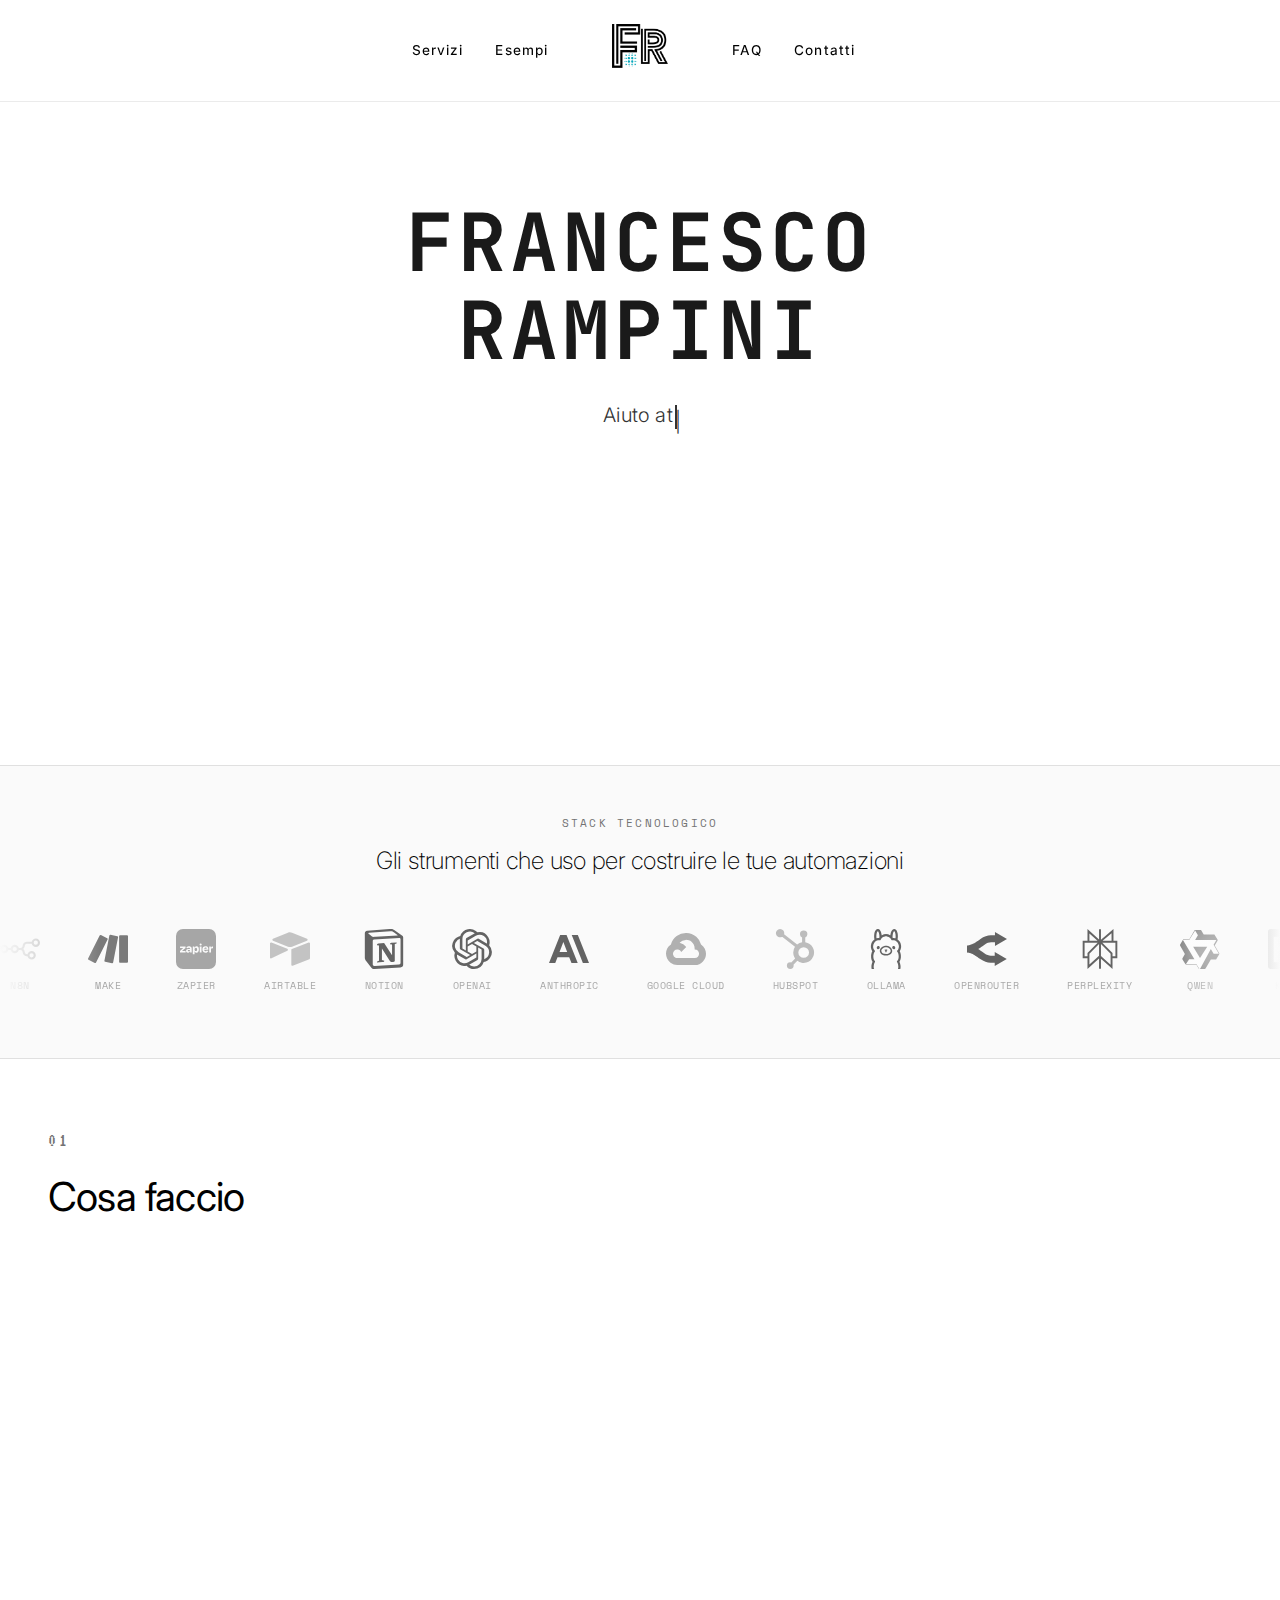
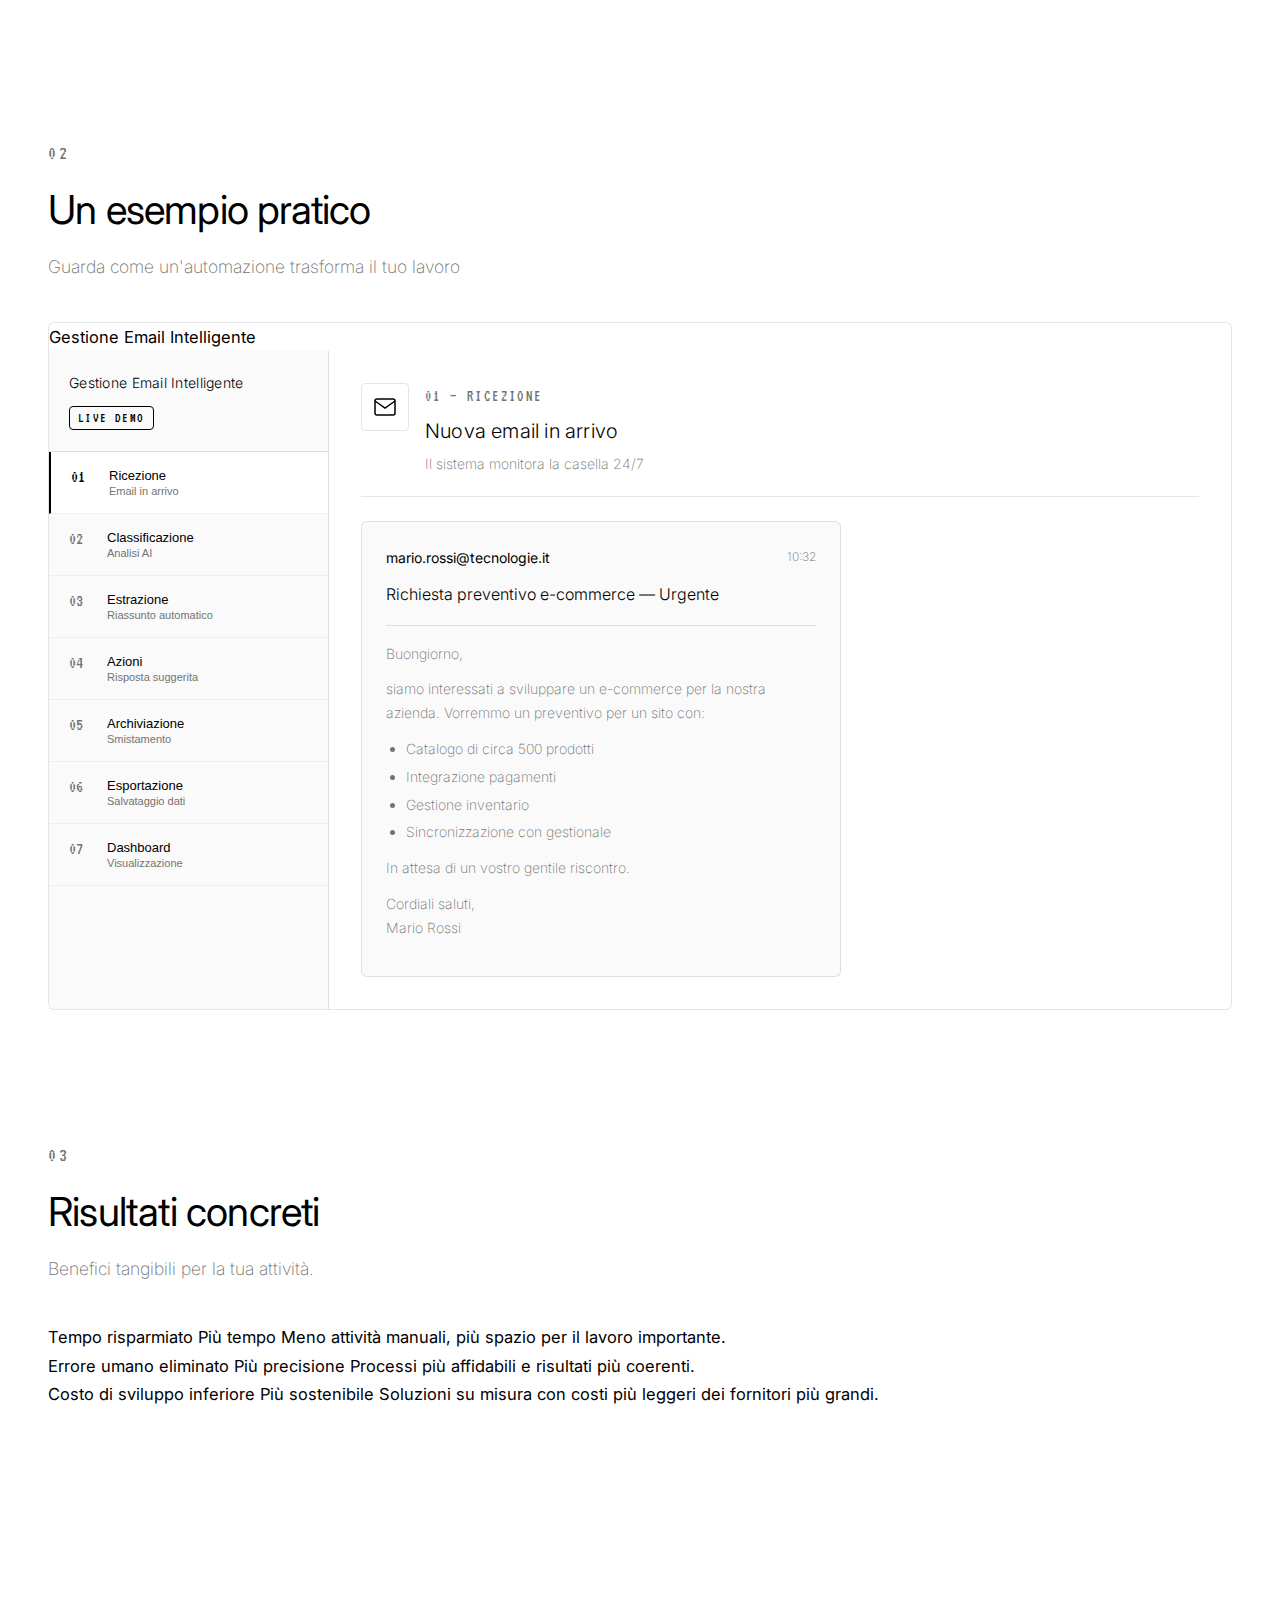
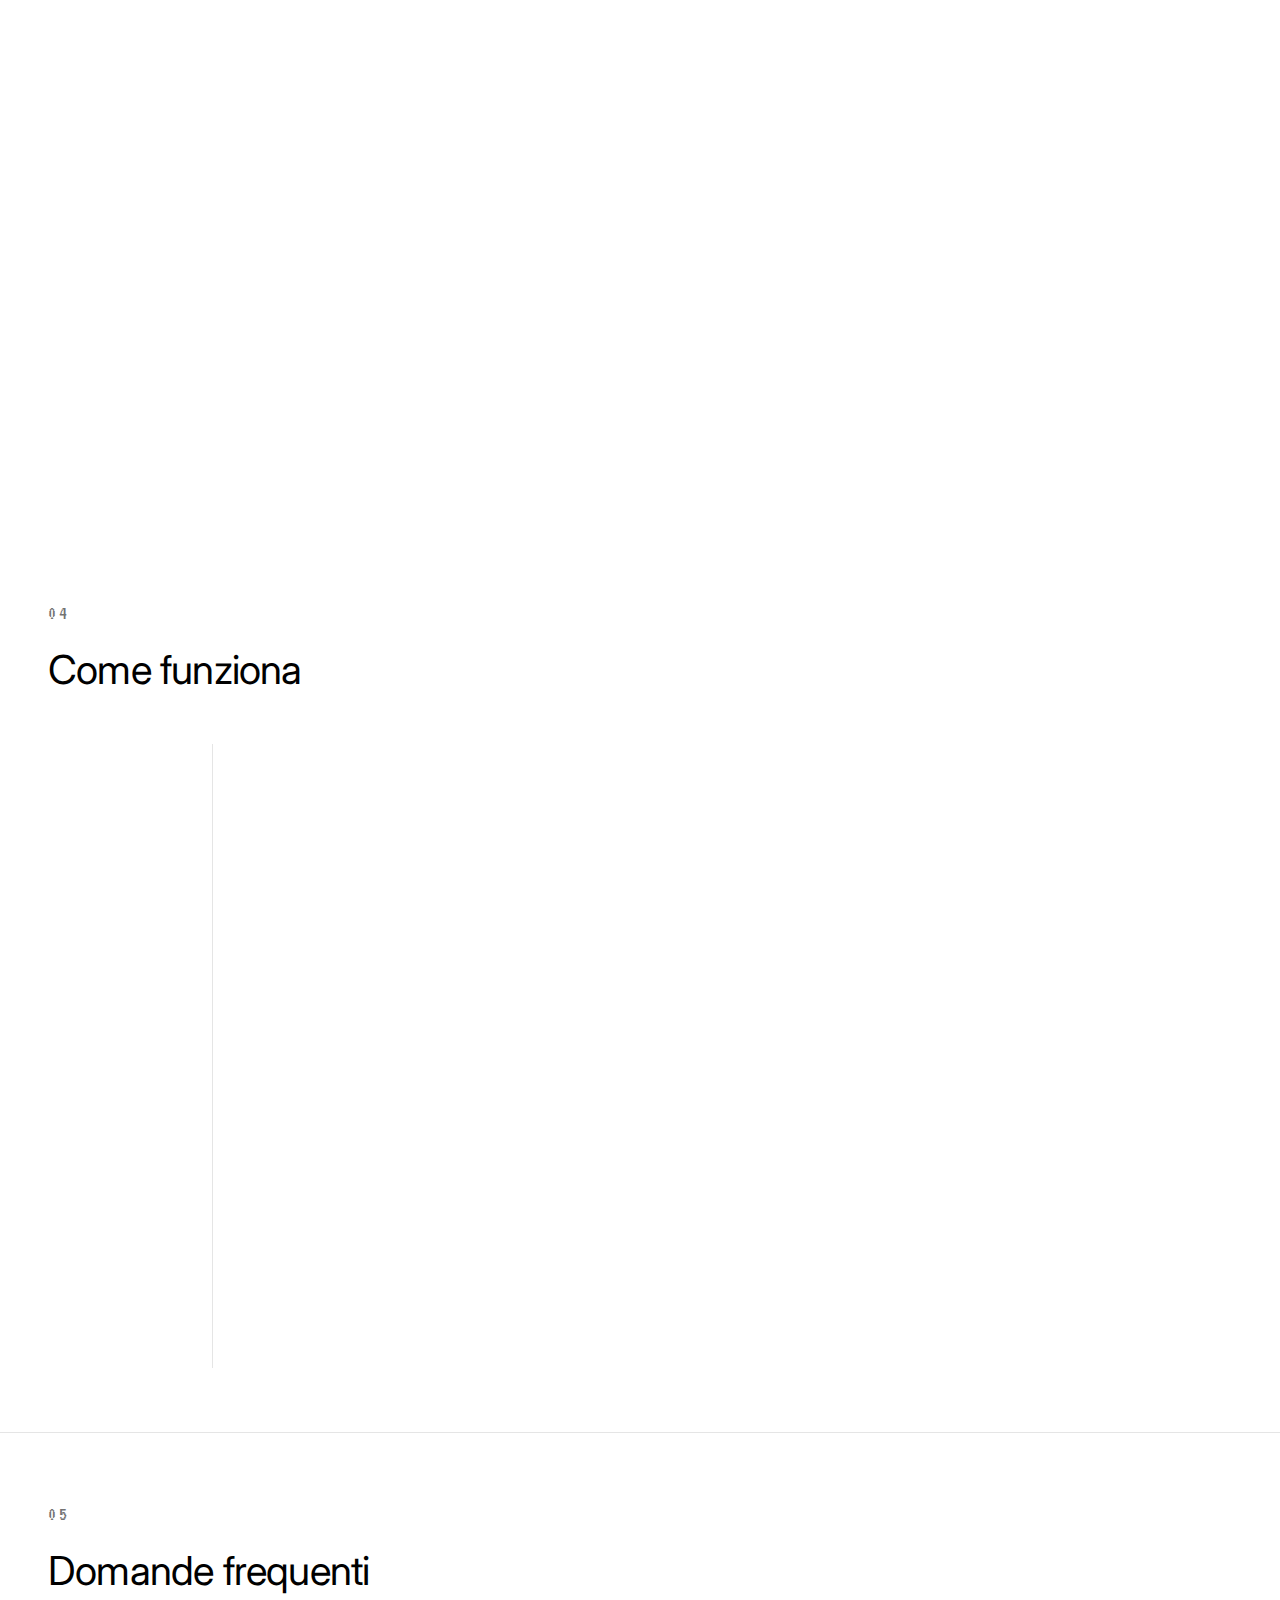
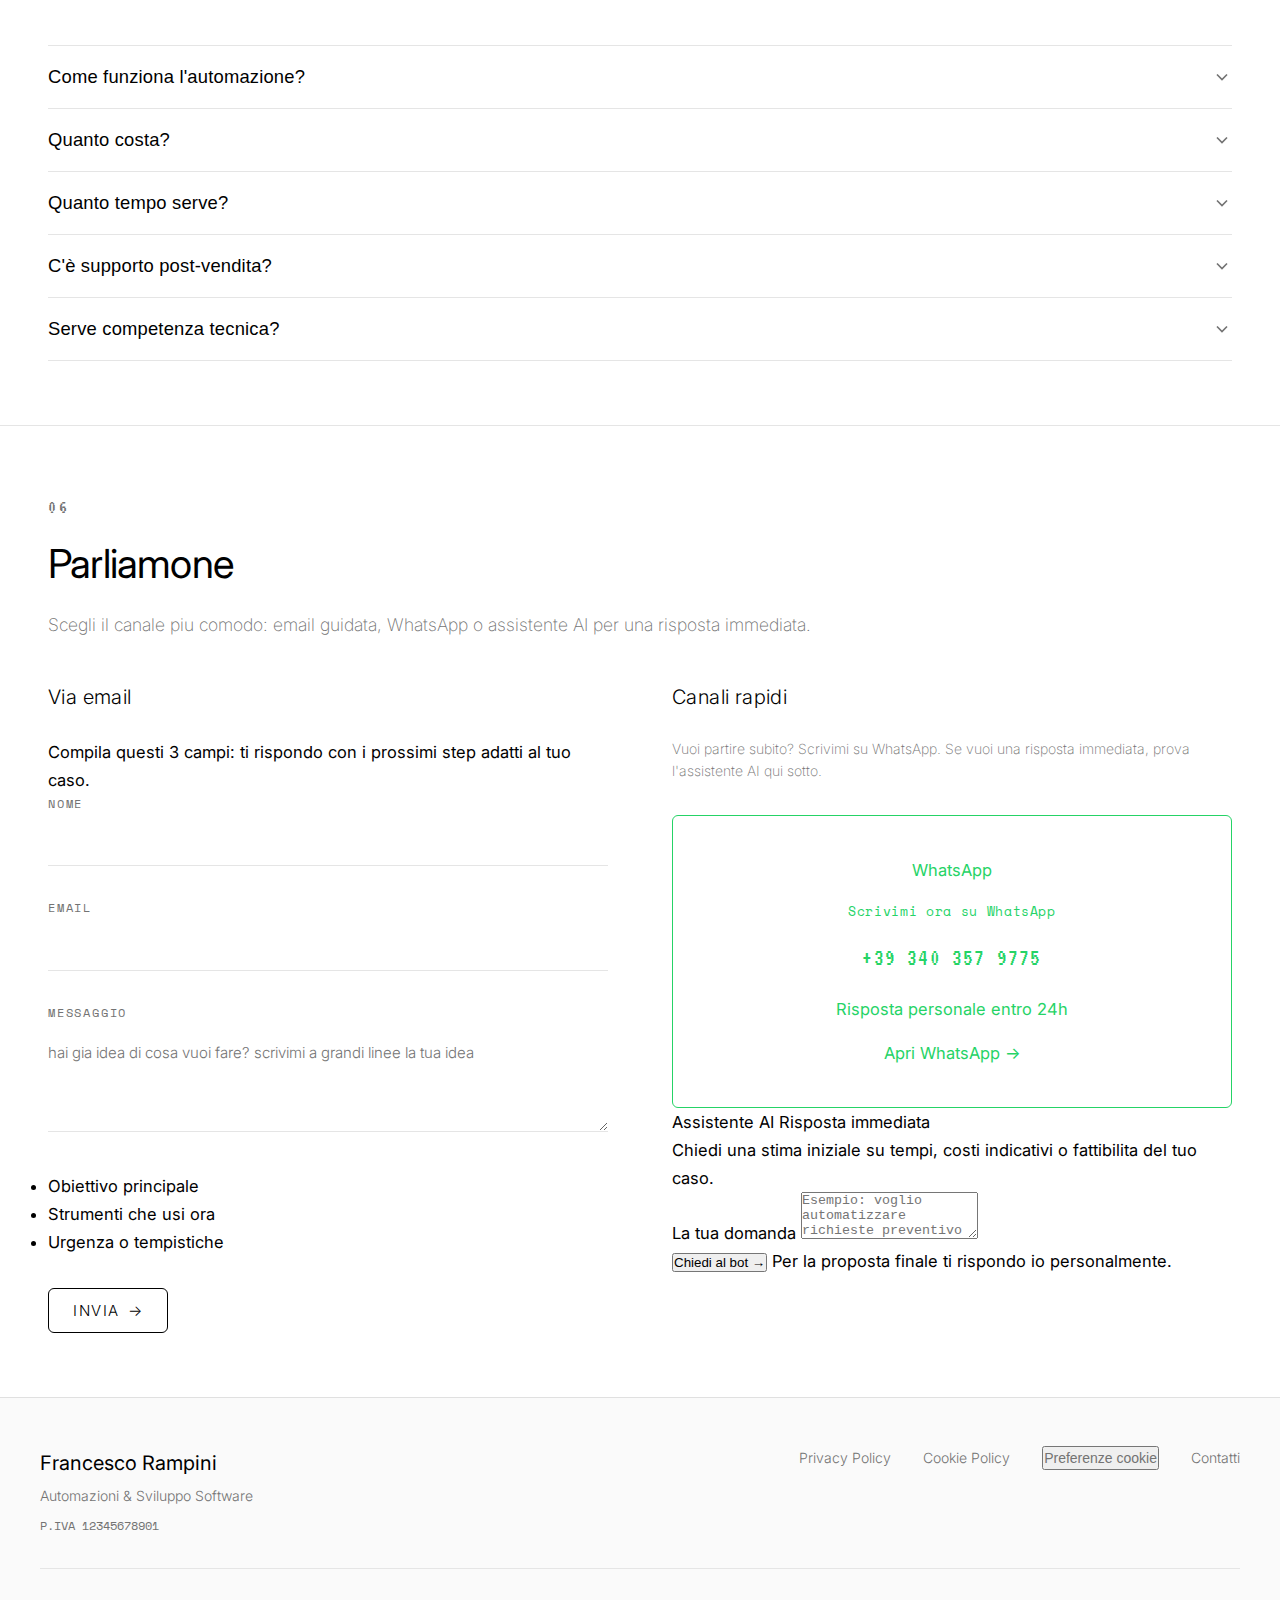
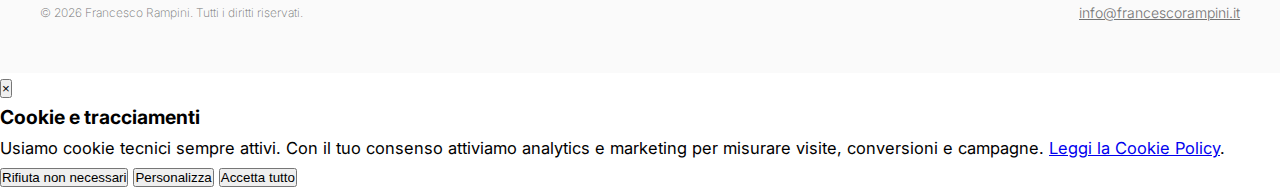
<file: index.html>
<!DOCTYPE html>
<html lang="it">
<head>
    <meta charset="UTF-8">
    <meta name="viewport" content="width=device-width, initial-scale=1.0">
    <title>Francesco Rampini | Automazioni per PMI</title>
    <meta name="description" content="Automazioni su misura per PMI e professionisti: workflow, assistenti AI e integrazioni per risparmiare tempo e ridurre errori operativi.">
    <meta name="robots" content="index,follow">
    <meta name="author" content="Francesco Rampini">
    <link rel="canonical" href="https://francescorampini.it/">
    <meta property="og:type" content="website">
    <meta property="og:locale" content="it_IT">
    <meta property="og:title" content="Francesco Rampini | Automazioni per PMI">
    <meta property="og:description" content="Automazioni su misura per PMI e professionisti: workflow, assistenti AI e integrazioni per risparmiare tempo e ridurre errori operativi.">
    <meta property="og:url" content="https://francescorampini.it/">
    <meta name="twitter:card" content="summary">
    <meta name="twitter:title" content="Francesco Rampini | Automazioni per PMI">
    <meta name="twitter:description" content="Automazioni su misura per PMI e professionisti: workflow, assistenti AI e integrazioni per risparmiare tempo e ridurre errori operativi.">
    <script>
        document.documentElement.classList.add('js');
    </script>
    <link rel="preconnect" href="https://fonts.googleapis.com">
    <link rel="preconnect" href="https://fonts.gstatic.com" crossorigin>
    <link href="https://fonts.googleapis.com/css2?family=Inter:wght@100;200;300;400&family=JetBrains+Mono:wght@300;400&family=VT323&family=Space+Mono:wght@400;700&display=swap" rel="stylesheet">
    <link rel="stylesheet" href="style.css">
    <script type="application/ld+json">
        {
            "@context": "https://schema.org",
            "@type": "ProfessionalService",
            "name": "Francesco Rampini",
            "url": "https://francescorampini.it/",
            "email": "info@francescorampini.it",
            "telephone": "+39 340 357 9775",
            "description": "Automazioni su misura per PMI e professionisti: workflow, assistenti AI e integrazioni per risparmiare tempo e ridurre errori operativi.",
            "areaServed": "IT",
            "serviceType": "Automazioni e integrazioni software"
        }
    </script>
</head>
<body>
    <nav class="nav">
        <div class="nav-left">
            <a href="#servizi" class="nav-link">Servizi</a>
            <a href="#usecase" class="nav-link">Esempi</a>
        </div>
        <a href="index.html" class="nav-logo" aria-label="Home">
            <img class="nav-logo-img" src="logo.png" alt="FR" width="56" height="44" loading="eager" decoding="async">
        </a>
        <div class="nav-right">
            <a href="#faq" class="nav-link">FAQ</a>
            <a href="#contatti" class="nav-link nav-link-right">Contatti</a>
        </div>
    </nav>

    <main>
        <section class="hero">
            <div class="hero-content">
                <h1 class="hero-title">
                    <span class="title-line">Francesco Rampini</span>
                </h1>
                <p class="hero-tagline" id="typing-description" data-typewriter="pending">Aiuto attività e professionisti ad alleggerire e rendere più efficiente il loro lavoro.</p>
                <p class="hero-subtitle">Automazioni al tuo servizio</p>
                <div class="hero-cta">
                    <a href="#contatti" class="btn-outline btn-light">Parliamone →</a>
                </div>
            </div>
        </section>

        <!-- Tech Stack Marquee -->
        <section class="tech-stack">
            <div class="tech-stack-header">
                <span class="tech-label">Stack Tecnologico</span>
                <h3>Gli strumenti che uso per costruire le tue automazioni</h3>
            </div>
            <div class="marquee-container">
                <div class="marquee-track">
                    <!-- Prima serie loghi -->
                    <div class="marquee-item">
                        <img src="assets/logos/n8n.svg" alt="n8n" loading="lazy">
                        <span>n8n</span>
                    </div>
                    <div class="marquee-item">
                        <img src="assets/logos/make.svg" alt="Make" loading="lazy">
                        <span>Make</span>
                    </div>
                    <div class="marquee-item">
                        <img src="assets/logos/zapier.svg" alt="Zapier" loading="lazy">
                        <span>Zapier</span>
                    </div>
                    <div class="marquee-item">
                        <img src="assets/logos/airtable.svg" alt="Airtable" loading="lazy">
                        <span>Airtable</span>
                    </div>
                    <div class="marquee-item">
                        <img src="assets/logos/notion.svg" alt="Notion" loading="lazy">
                        <span>Notion</span>
                    </div>
                    <div class="marquee-item">
                        <img src="assets/logos/openai.svg" alt="OpenAI" loading="lazy">
                        <span>OpenAI</span>
                    </div>
                    <div class="marquee-item">
                        <img src="assets/logos/anthropic.svg" alt="Anthropic" loading="lazy">
                        <span>Anthropic</span>
                    </div>
                    <div class="marquee-item">
                        <img src="assets/logos/googlecloud.svg" alt="Google Cloud" loading="lazy">
                        <span>Google Cloud</span>
                    </div>
                    <div class="marquee-item">
                        <img src="assets/logos/hubspot.svg" alt="HubSpot" loading="lazy">
                        <span>HubSpot</span>
                    </div>
                    <div class="marquee-item">
                        <img src="assets/logos/ollama.svg" alt="Ollama" loading="lazy">
                        <span>Ollama</span>
                    </div>
                    <div class="marquee-item">
                        <img src="assets/logos/openrouter.svg" alt="OpenRouter" loading="lazy">
                        <span>OpenRouter</span>
                    </div>
                    <div class="marquee-item">
                        <img src="assets/logos/perplexity.svg" alt="Perplexity" loading="lazy">
                        <span>Perplexity</span>
                    </div>
                    <div class="marquee-item">
                        <img src="assets/logos/qwen.svg" alt="Qwen" loading="lazy">
                        <span>Qwen</span>
                    </div>
                    <div class="marquee-item">
                        <img src="assets/logos/kimi.svg" alt="Kimi" loading="lazy">
                        <span>Kimi</span>
                    </div>
                    <div class="marquee-item">
                        <img src="assets/logos/google.svg" alt="Google" loading="lazy">
                        <span>Google</span>
                    </div>
                    <div class="marquee-item">
                        <img src="assets/logos/javascript.svg" alt="JavaScript" loading="lazy">
                        <span>JavaScript</span>
                    </div>
                    <div class="marquee-item">
                        <img src="assets/logos/python.svg" alt="Python" loading="lazy">
                        <span>Python</span>
                    </div>
                    <!-- Duplicati per loop infinito -->
                    <div class="marquee-item">
                        <img src="assets/logos/n8n.svg" alt="n8n" loading="lazy">
                        <span>n8n</span>
                    </div>
                    <div class="marquee-item">
                        <img src="assets/logos/make.svg" alt="Make" loading="lazy">
                        <span>Make</span>
                    </div>
                    <div class="marquee-item">
                        <img src="assets/logos/zapier.svg" alt="Zapier" loading="lazy">
                        <span>Zapier</span>
                    </div>
                    <div class="marquee-item">
                        <img src="assets/logos/airtable.svg" alt="Airtable" loading="lazy">
                        <span>Airtable</span>
                    </div>
                    <div class="marquee-item">
                        <img src="assets/logos/notion.svg" alt="Notion" loading="lazy">
                        <span>Notion</span>
                    </div>
                    <div class="marquee-item">
                        <img src="assets/logos/openai.svg" alt="OpenAI" loading="lazy">
                        <span>OpenAI</span>
                    </div>
                    <div class="marquee-item">
                        <img src="assets/logos/anthropic.svg" alt="Anthropic" loading="lazy">
                        <span>Anthropic</span>
                    </div>
                    <div class="marquee-item">
                        <img src="assets/logos/googlecloud.svg" alt="Google Cloud" loading="lazy">
                        <span>Google Cloud</span>
                    </div>
                    <div class="marquee-item">
                        <img src="assets/logos/python.svg" alt="Python" loading="lazy">
                        <span>Python</span>
                    </div>
                    <div class="marquee-item">
                        <img src="assets/logos/hubspot.svg" alt="HubSpot" loading="lazy">
                        <span>HubSpot</span>
                    </div>
                    <div class="marquee-item">
                        <img src="assets/logos/ollama.svg" alt="Ollama" loading="lazy">
                        <span>Ollama</span>
                    </div>
                    <div class="marquee-item">
                        <img src="assets/logos/openrouter.svg" alt="OpenRouter" loading="lazy">
                        <span>OpenRouter</span>
                    </div>
                    <div class="marquee-item">
                        <img src="assets/logos/perplexity.svg" alt="Perplexity" loading="lazy">
                        <span>Perplexity</span>
                    </div>
                    <div class="marquee-item">
                        <img src="assets/logos/qwen.svg" alt="Qwen" loading="lazy">
                        <span>Qwen</span>
                    </div>
                    <div class="marquee-item">
                        <img src="assets/logos/kimi.svg" alt="Kimi" loading="lazy">
                        <span>Kimi</span>
                    </div>
                    <div class="marquee-item">
                        <img src="assets/logos/google.svg" alt="Google" loading="lazy">
                        <span>Google</span>
                    </div>
                    <div class="marquee-item">
                        <img src="assets/logos/javascript.svg" alt="JavaScript" loading="lazy">
                        <span>JavaScript</span>
                    </div>
                    <div class="marquee-item">
                        <img src="assets/logos/python.svg" alt="Python" loading="lazy">
                        <span>Python</span>
                    </div>
                </div>
            </div>
        </section>

        <section id="servizi" class="section services">
            <div class="section-container">
                <div class="section-header">
                    <span class="section-number">01</span>
                    <h2 class="section-title">Cosa faccio</h2>
                </div>
                <div class="services-grid">
                    <div class="service-item" data-delay="0">
                        <div class="service-header">
                            <span class="service-number">→</span>
                            <h3>Workflow Automatici</h3>
                        </div>
                        <div class="service-viz workflow-viz-large">
                            <svg viewBox="0 0 400 160" class="viz-svg-large" preserveAspectRatio="xMidYMid meet">
                                <defs>
                                    <linearGradient id="flowGradient" x1="0%" y1="50%" x2="100%" y2="50%">
                                        <stop offset="0%" style="stop-color:#02889c;stop-opacity:0.7" />
                                        <stop offset="50%" style="stop-color:#02889c;stop-opacity:1" />
                                        <stop offset="100%" style="stop-color:#02889c;stop-opacity:0.7" />
                                    </linearGradient>
                                </defs>

                                <!-- Input: Onda che entra da sinistra -->
                                <path d="M20 80 Q40 60, 60 70 T100 80" fill="none" stroke="#02889c" stroke-width="2" opacity="0.9" stroke-linecap="round"/>
                                <circle cx="50" cy="65" r="5" fill="#02889c" opacity="0.9">
                                    <animate attributeName="r" values="5;7;5" dur="2s" repeatCount="indefinite"/>
                                    <animate attributeName="opacity" values="0.7;1;0.7" dur="2s" repeatCount="indefinite"/>
                                </circle>

                                <!-- Nodo centrale: Cuore dell'automazione (forma organica) -->
                                <path d="M130 80 C110 60, 110 100, 130 80 C150 60, 150 100, 130 80" fill="#02889c" opacity="0.5"/>
                                <ellipse cx="130" cy="80" rx="14" ry="10" fill="#02889c" opacity="0.9">
                                    <animate attributeName="rx" values="14;18;14" dur="3s" repeatCount="indefinite"/>
                                </ellipse>
                                <circle cx="130" cy="80" r="6" fill="#02889c"/>

                                <!-- Flusso verso l'alto: Notifica (curva fluida) -->
                                <path d="M145 75 Q170 70, 190 50 T240 35" fill="none" stroke="url(#flowGradient)" stroke-width="2" opacity="0.9" stroke-linecap="round"/>
                                <circle cx="200" cy="55" r="4" fill="#02889c" opacity="0.9">
                                    <animate attributeName="cy" values="55;50;45;40;35" dur="2.5s" repeatCount="indefinite"/>
                                    <animate attributeName="opacity" values="0.5;1;0.5" dur="2.5s" repeatCount="indefinite"/>
                                </circle>
                                <!-- Output: Goccia/pulsazione notifica -->
                                <ellipse cx="250" cy="30" rx="10" ry="14" fill="#02889c" opacity="0.7">
                                    <animate attributeName="ry" values="14;18;14" dur="2s" repeatCount="indefinite"/>
                                </ellipse>

                                <!-- Flusso centrale: CRM (linea principale ondulata) -->
                                <path d="M145 80 Q200 85, 250 80 T320 80" fill="none" stroke="#02889c" stroke-width="2.5" opacity="0.9" stroke-linecap="round">
                                    <animate attributeName="d" values="M145 80 Q200 85, 250 80 T320 80;M145 80 Q200 75, 250 80 T320 80;M145 80 Q200 85, 250 80 T320 80" dur="4s" repeatCount="indefinite"/>
                                </path>
                                <!-- Particelle che scorrono -->
                                <circle cx="180" cy="80" r="4" fill="#02889c" opacity="0">
                                    <animate attributeName="opacity" values="0;1;0" dur="2s" repeatCount="indefinite"/>
                                    <animate attributeName="cx" values="145;320" dur="2s" repeatCount="indefinite"/>
                                </circle>
                                <circle cx="250" cy="80" r="4" fill="#02889c" opacity="0">
                                    <animate attributeName="opacity" values="0;1;0" dur="2s" begin="1s" repeatCount="indefinite"/>
                                    <animate attributeName="cx" values="145;320" dur="2s" begin="1s" repeatCount="indefinite"/>
                                </circle>
                                <!-- Output finale: Cerchio pulsante -->
                                <circle cx="340" cy="80" r="12" fill="none" stroke="#02889c" stroke-width="2" opacity="0.9"/>
                                <circle cx="340" cy="80" r="8" fill="#02889c" opacity="1">
                                    <animate attributeName="r" values="8;11;8" dur="2s" repeatCount="indefinite"/>
                                </circle>

                                <!-- Flusso verso il basso: Archiviazione (curva fluida) -->
                                <path d="M145 85 Q170 90, 190 110 T240 130" fill="none" stroke="url(#flowGradient)" stroke-width="2" opacity="0.85" stroke-linecap="round"/>
                                <circle cx="200" cy="105" r="4" fill="#02889c" opacity="0.9">
                                    <animate attributeName="cy" values="105;110;115;120;125" dur="2.5s" repeatCount="indefinite"/>
                                    <animate attributeName="opacity" values="0.5;1;0.5" dur="2.5s" repeatCount="indefinite"/>
                                </circle>
                                <!-- Output: Onde concentriche archiviazione -->
                                <ellipse cx="250" cy="135" rx="18" ry="10" fill="none" stroke="#02889c" stroke-width="1.5" opacity="0.8">
                                    <animate attributeName="rx" values="18;25;18" dur="3s" repeatCount="indefinite"/>
                                    <animate attributeName="opacity" values="0.6;0.9;0.6" dur="3s" repeatCount="indefinite"/>
                                </ellipse>
                            </svg>
                        </div>
                        <p><strong>Processi automatici schedulati e deterministici</strong>. Zero errori e nessun intervento manuale.</p>
                    </div>
                    <div class="service-item" data-delay="100">
                        <div class="service-header">
                            <span class="service-number">→</span>
                            <h3>Assistenti AI</h3>
                        </div>
                        <div class="service-viz ai-viz-large">
                            <svg viewBox="0 0 400 160" class="viz-svg-large ai-assistant-svg" preserveAspectRatio="xMidYMid meet" role="img" aria-label="Assistente AI: input, elaborazione e risposta">
                                <!-- Input -->
                                <g transform="translate(18,54)">
                                    <rect width="40" height="32" rx="6" fill="#FFEB3B" opacity="0.9" stroke="black" stroke-width="0.6"/>
                                    <path d="M10 13 L30 13 M10 20 L28 20 M10 27 L22 27" stroke="white" stroke-width="1.6" opacity="0.9" stroke-linecap="round"/>
                                </g>

                                <!-- Flusso in ingresso -->
                                <path d="M66 75 L126 75" fill="none" stroke="#FFEB3B" stroke-width="2.5" stroke-linecap="round" opacity="0.7">
                                    <animate attributeName="opacity" values="0.45;1;0.45" dur="1.6s" repeatCount="indefinite"/>
                                </path>
                                <circle cx="66" cy="75" r="3.2" fill="#FFEB3B" opacity="0">
                                    <animate attributeName="cx" values="66;124" dur="1.25s" repeatCount="indefinite"/>
                                    <animate attributeName="opacity" values="0;1;0" dur="1.25s" repeatCount="indefinite"/>
                                </circle>
                                <circle cx="66" cy="75" r="2.3" fill="white" opacity="0">
                                    <animate attributeName="cx" values="66;124" dur="1.25s" begin="0.62s" repeatCount="indefinite"/>
                                    <animate attributeName="opacity" values="0;0.9;0" dur="1.25s" begin="0.62s" repeatCount="indefinite"/>
                                </circle>
                                <polygon points="126,69 138,75 126,81" fill="#FFEB3B"/>

                                <!-- Centro AI -->
                                <g transform="translate(200,80)">
                                    <rect x="-56" y="-53" width="112" height="106" rx="10" fill="none" stroke="black" stroke-width="0.8" opacity="0.9"/>
                                    <rect x="-51" y="-48" width="102" height="96" rx="7" fill="#FFEB3B" opacity="0.09"/>

                                    <g transform="translate(0,-6)">
                                        <animateTransform attributeName="transform" type="translate" values="0,-6;0,-8;0,-6" dur="2.2s" repeatCount="indefinite"/>

                                        <path d="M-24 6 C-29 -8 -21 -22 -8 -24 C-4 -24, -1 -22, 0 -19 C1 -22, 4 -24, 8 -24 C21 -22, 29 -8, 24 6 C21 18, 11 29, 0 31 C-11 29, -21 18, -24 6 Z" fill="#FFEB3B" opacity="0.95" stroke="black" stroke-width="0.85"/>
                                        <path d="M0 -18 C-1 -9 -1 3 0 22" stroke="white" stroke-width="1.9" fill="none" stroke-linecap="round" opacity="0.85"/>
                                        <path d="M-8 -14 C-14 -9 -16 -2 -11 4" stroke="white" stroke-width="1.5" fill="none" stroke-linecap="round" opacity="0.72"/>
                                        <path d="M-11 6 C-16 12 -13 19 -6 22" stroke="white" stroke-width="1.5" fill="none" stroke-linecap="round" opacity="0.72"/>
                                        <path d="M8 -14 C14 -9 16 -2 11 4" stroke="white" stroke-width="1.5" fill="none" stroke-linecap="round" opacity="0.72"/>
                                        <path d="M11 6 C16 12 13 19 6 22" stroke="white" stroke-width="1.5" fill="none" stroke-linecap="round" opacity="0.72"/>

                                        <circle cx="0" cy="0" r="4" fill="white">
                                            <animate attributeName="r" values="4;6.8;4" dur="1.45s" repeatCount="indefinite"/>
                                            <animate attributeName="opacity" values="1;0.55;1" dur="1.45s" repeatCount="indefinite"/>
                                        </circle>
                                        <circle cx="0" cy="0" r="7" fill="none" stroke="white" stroke-width="1.2" opacity="0.6">
                                            <animate attributeName="r" values="7;12;7" dur="1.45s" repeatCount="indefinite"/>
                                            <animate attributeName="opacity" values="0.6;0.1;0.6" dur="1.45s" repeatCount="indefinite"/>
                                        </circle>
                                    </g>

                                    <rect x="-23" y="38" width="46" height="9" rx="4.5" fill="#02889c" opacity="0.92"/>
                                    <text x="0" y="44.6" text-anchor="middle" fill="white" font-size="5.4" font-family="sans-serif" font-weight="bold">AI</text>
                                </g>

                                <!-- Flusso in uscita -->
                                <path d="M262 75 L326 75" fill="none" stroke="#FFEB3B" stroke-width="2.5" stroke-linecap="round" opacity="0.7">
                                    <animate attributeName="opacity" values="0.45;1;0.45" dur="1.6s" begin="0.3s" repeatCount="indefinite"/>
                                </path>
                                <circle cx="262" cy="75" r="3.2" fill="#FFEB3B" opacity="0">
                                    <animate attributeName="cx" values="262;324" dur="1.25s" begin="0.3s" repeatCount="indefinite"/>
                                    <animate attributeName="opacity" values="0;1;0" dur="1.25s" begin="0.3s" repeatCount="indefinite"/>
                                </circle>
                                <circle cx="262" cy="75" r="2.3" fill="white" opacity="0">
                                    <animate attributeName="cx" values="262;324" dur="1.25s" begin="0.92s" repeatCount="indefinite"/>
                                    <animate attributeName="opacity" values="0;0.9;0" dur="1.25s" begin="0.92s" repeatCount="indefinite"/>
                                </circle>
                                <polygon points="326,69 338,75 326,81" fill="#FFEB3B"/>

                                <!-- Output -->
                                <g transform="translate(342,53)">
                                    <rect width="42" height="34" rx="6" fill="#FFEB3B" opacity="0.9" stroke="black" stroke-width="0.6"/>
                                    <path d="M10 13 L32 13 M10 20 L28 20 M10 27 L24 27" stroke="white" stroke-width="1.6" opacity="0.9" stroke-linecap="round"/>
                                    <circle cx="34" cy="10" r="5" fill="white" opacity="0.98"/>
                                    <path d="M31.5 10 L33.2 11.8 L36.5 8.6" stroke="#2E7D32" stroke-width="1.3" fill="none" stroke-linecap="round" stroke-linejoin="round"/>
                                </g>
                            </svg>
                        </div>
                        <p><strong>ChatGPT addestrato sulla tua attività</strong>. Risponde ai clienti e ai tuoi dipendenti.</p>
                    </div>
                    <div class="service-item" data-delay="200">
                        <div class="service-header">
                            <span class="service-number">→</span>
                            <h3>Website & Restyling</h3>
                        </div>
                        <div class="service-viz website-viz-large">
                            <svg viewBox="0 0 400 160" class="viz-svg-large" preserveAspectRatio="xMidYMid meet">
                                <!-- SINISTRA: Schermata DISORDINATA (prima) -->
                                <g transform="translate(35, 30)">
                                    <!-- Cornice browser vecchio -->
                                    <rect x="0" y="0" width="135" height="100" rx="5" fill="none" stroke="black" stroke-width="1" opacity="0.7"/>
                                    <line x1="0" y1="18" x2="135" y2="18" stroke="black" stroke-width="1" opacity="0.5"/>
                                    <!-- 3 pallini browser -->
                                    <circle cx="12" cy="10" r="3" fill="#2E7D32" opacity="0.4"/>
                                    <circle cx="22" cy="10" r="3" fill="#2E7D32" opacity="0.4"/>
                                    <circle cx="32" cy="10" r="3" fill="#2E7D32" opacity="0.4"/>

                                    <!-- Elementi disordinati (posizioni casuali, misure diverse) -->
                                    <rect x="10" y="28" width="50" height="18" rx="2" fill="#2E7D32" opacity="0.3" stroke="black" stroke-width="0.5" transform="rotate(-3 35 37)"/>
                                    <rect x="68" y="32" width="55" height="15" rx="2" fill="#2E7D32" opacity="0.25" stroke="black" stroke-width="0.5" transform="rotate(2 95 39)"/>
                                    <rect x="15" y="52" width="45" height="22" rx="2" fill="#2E7D32" opacity="0.35" stroke="black" stroke-width="0.5"/>
                                    <rect x="65" y="56" width="62" height="18" rx="2" fill="#2E7D32" opacity="0.2" stroke="black" stroke-width="0.5" transform="rotate(-2 96 65)"/>
                                    <rect x="25" y="78" width="85" height="12" rx="2" fill="#2E7D32" opacity="0.28" stroke="black" stroke-width="0.5"/>
                                </g>

                                <!-- FRECCIA centrale: indica la trasformazione -->
                                <g transform="translate(180, 80)">
                                    <!-- Freccia orizzontale -->
                                    <path d="M0 0 L45 0" stroke="#2E7D32" stroke-width="3" opacity="0.9" stroke-linecap="round">
                                        <animate attributeName="stroke-dasharray" values="0,45;45,0" dur="1.5s" repeatCount="indefinite"/>
                                    </path>
                                    <!-- Punta freccia -->
                                    <polygon points="38,-8 55,0 38,8" fill="#2E7D32" stroke="black" stroke-width="0.5" opacity="0.9"/>
                                    <!-- Etichetta FIX sopra la freccia -->
                                    <rect x="5" y="-28" width="38" height="15" rx="4" fill="#2E7D32" stroke="black" stroke-width="0.5" opacity="0.9"/>
                                    <text x="24" y="-17" text-anchor="middle" fill="white" font-size="7" font-family="sans-serif" font-weight="bold">FIX</text>
                                </g>

                                <!-- DESTRA: Schermata ORDINATA (dopo) -->
                                <g transform="translate(240, 30)">
                                    <!-- Cornice browser nuovo -->
                                    <rect x="0" y="0" width="135" height="100" rx="5" fill="none" stroke="black" stroke-width="1.5" opacity="0.9"/>
                                    <line x1="0" y1="18" x2="135" y2="18" stroke="black" stroke-width="1" opacity="0.8"/>
                                    <!-- MacOS traffic lights -->
                                    <circle cx="12" cy="10" r="3.5" fill="#ff5f56"/>
                                    <circle cx="24" cy="10" r="3.5" fill="#ffbd2e"/>
                                    <circle cx="36" cy="10" r="3.5" fill="#27ca40"/>

                                    <!-- Elementi ordinati (griglia pulita) -->
                                    <!-- Header -->
                                    <rect x="10" y="28" width="115" height="15" rx="2" fill="#2E7D32" opacity="0.8" stroke="black" stroke-width="0.5"/>
                                    <!-- 2 colonne -->
                                    <rect x="10" y="48" width="52" height="38" rx="2" fill="#2E7D32" opacity="0.6" stroke="black" stroke-width="0.5"/>
                                    <rect x="73" y="48" width="52" height="38" rx="2" fill="#2E7D32" opacity="0.6" stroke="black" stroke-width="0.5"/>
                                    <!-- Footer -->
                                    <rect x="10" y="90" width="115" height="6" rx="2" fill="#2E7D32" opacity="0.7" stroke="black" stroke-width="0.5"/>

                                    <!-- Check di completamento -->
                                    <circle cx="120" cy="10" r="5" fill="#2E7D32" stroke="black" stroke-width="0.5" opacity="1"/>
                                </g>
                            </svg>
                        </div>
                        <p><strong>Siti web moderni</strong>, veloci, ottimizzati. <strong>Creazione da zero</strong> o <strong>restyling</strong> di esistenti.</p>
                    </div>
                </div>
            </div>
        </section>

        <section id="usecase" class="section usecase">
            <div class="section-container">
                <div class="section-header">
                    <span class="section-number">02</span>
                    <h2 class="section-title">Un esempio pratico</h2>
                    <p class="section-desc">Guarda come un'automazione trasforma il tuo lavoro</p>
                </div>

                <div class="usecase-demo">
                    <!-- macOS Title Bar -->
                    <div class="demo-titlebar">
                        <div class="demo-traffic-lights">
                            <span class="traffic-light close"></span>
                            <span class="traffic-light minimize"></span>
                            <span class="traffic-light maximize"></span>
                        </div>
                        <span class="demo-window-title">Gestione Email Intelligente</span>
                    </div>
                    <div class="demo-split">
                        <!-- Left: Step Navigation -->
                        <div class="demo-nav">
                            <div class="demo-nav-header">
                                <h3>Gestione Email Intelligente</h3>
                                <span class="demo-badge">Live Demo</span>
                            </div>
                        <div class="demo-steps-list">
                            <button class="demo-step-nav active" data-step="1">
                                <span class="step-nav-number">01</span>
                                <div class="step-nav-content">
                                    <span class="step-nav-label">Ricezione</span>
                                    <span class="step-nav-desc">Email in arrivo</span>
                                </div>
                            </button>
                            <button class="demo-step-nav" data-step="2">
                                <span class="step-nav-number">02</span>
                                <div class="step-nav-content">
                                    <span class="step-nav-label">Classificazione</span>
                                    <span class="step-nav-desc">Analisi AI</span>
                                </div>
                            </button>
                            <button class="demo-step-nav" data-step="3">
                                <span class="step-nav-number">03</span>
                                <div class="step-nav-content">
                                    <span class="step-nav-label">Estrazione</span>
                                    <span class="step-nav-desc">Riassunto automatico</span>
                                </div>
                            </button>
                            <button class="demo-step-nav" data-step="4">
                                <span class="step-nav-number">04</span>
                                <div class="step-nav-content">
                                    <span class="step-nav-label">Azioni</span>
                                    <span class="step-nav-desc">Risposta suggerita</span>
                                </div>
                            </button>
                            <button class="demo-step-nav" data-step="5">
                                <span class="step-nav-number">05</span>
                                <div class="step-nav-content">
                                    <span class="step-nav-label">Archiviazione</span>
                                    <span class="step-nav-desc">Smistamento</span>
                                </div>
                            </button>
                            <button class="demo-step-nav" data-step="6">
                                <span class="step-nav-number">06</span>
                                <div class="step-nav-content">
                                    <span class="step-nav-label">Esportazione</span>
                                    <span class="step-nav-desc">Salvataggio dati</span>
                                </div>
                            </button>
                            <button class="demo-step-nav" data-step="7">
                                <span class="step-nav-number">07</span>
                                <div class="step-nav-content">
                                    <span class="step-nav-label">Dashboard</span>
                                    <span class="step-nav-desc">Visualizzazione</span>
                                </div>
                            </button>
                        </div>
                    </div>

                    <!-- Right: Step Content -->
                    <div class="demo-content">
                        <!-- Step 1: Ricezione -->
                        <div class="demo-step-panel active" data-step="1">
                            <div class="panel-header">
                                <div class="panel-icon">
                                    <svg viewBox="0 0 24 24" fill="none" stroke="currentColor" stroke-width="1.5">
                                        <rect x="2" y="4" width="20" height="16" rx="2"/>
                                        <path d="M22 6L12 13L2 6"/>
                                    </svg>
                                </div>
                                <div class="panel-title">
                                    <span class="step-label">01 — RICEZIONE</span>
                                    <h4>Nuova email in arrivo</h4>
                                    <p>Il sistema monitora la casella 24/7</p>
                                </div>
                            </div>
                            <div class="panel-preview">
                                <div class="email-preview-large">
                                    <div class="email-header">
                                        <span class="email-from">mario.rossi@tecnologie.it</span>
                                        <span class="email-time">10:32</span>
                                    </div>
                                    <span class="email-subject-large">Richiesta preventivo e-commerce — Urgente</span>
                                    <div class="email-body-large">
                                        <p>Buongiorno,</p>
                                        <p>siamo interessati a sviluppare un e-commerce per la nostra azienda. Vorremmo un preventivo per un sito con:</p>
                                        <ul>
                                            <li>Catalogo di circa 500 prodotti</li>
                                            <li>Integrazione pagamenti</li>
                                            <li>Gestione inventario</li>
                                            <li>Sincronizzazione con gestionale</li>
                                        </ul>
                                        <p>In attesa di un vostro gentile riscontro.</p>
                                        <p>Cordiali saluti,<br>Mario Rossi</p>
                                    </div>
                                </div>
                            </div>
                        </div>

                        <!-- Step 2: Classificazione -->
                        <div class="demo-step-panel" data-step="2">
                            <div class="panel-header">
                                <div class="panel-icon">
                                    <svg viewBox="0 0 24 24" fill="none" stroke="currentColor" stroke-width="1.5">
                                        <path d="M4 4h6v6H4zM14 4h6v6h-6zM4 14h6v6H4zM14 14h6v6h-6z"/>
                                    </svg>
                                </div>
                                <div class="panel-title">
                                    <span class="step-label">02 — CLASSIFICAZIONE</span>
                                    <h4>Analisi AI istantanea</h4>
                                    <p>Riconoscimento automatico di intento, priorità e categoria</p>
                                </div>
                            </div>
                            <div class="panel-preview">
                                <div class="classification-result">
                                    <div class="class-item">
                                        <span class="class-label">Priorità rilevata</span>
                                        <span class="tag tag-priority-large">Alta Priorità</span>
                                    </div>
                                    <div class="class-item">
                                        <span class="class-label">Categoria</span>
                                        <span class="tag tag-category-large">Commerciale</span>
                                    </div>
                                    <div class="class-item">
                                        <span class="class-label">Azione richiesta</span>
                                        <span class="tag tag-action-large">Richiede Preventivo</span>
                                    </div>
                                    <div class="class-item">
                                        <span class="class-label">Tipo contatto</span>
                                        <span class="tag tag-sender-large">Nuovo Contatto</span>
                                    </div>
                                </div>
                            </div>
                        </div>

                        <!-- Step 3: Estrazione -->
                        <div class="demo-step-panel" data-step="3">
                            <div class="panel-header">
                                <div class="panel-icon">
                                    <svg viewBox="0 0 24 24" fill="none" stroke="currentColor" stroke-width="1.5">
                                        <path d="M14 2H6a2 2 0 00-2 2v16a2 2 0 002 2h12a2 2 0 002-2V8z"/>
                                        <path d="M14 2v6h6M16 13H8M16 17H8M10 9H8"/>
                                    </svg>
                                </div>
                                <div class="panel-title">
                                    <span class="step-label">03 — ESTRAZIONE</span>
                                    <h4>Riassunto automatico</h4>
                                    <p>Punti chiave identificati e strutturati</p>
                                </div>
                            </div>
                            <div class="panel-preview">
                                <div class="ai-analysis-large">
                                    <div class="ai-header">
                                        <span class="ai-dot"></span>
                                        <span class="ai-label-large">AI Analysis</span>
                                    </div>
                                    <div class="extracted-data">
                                        <div class="data-row">
                                            <span class="data-key">Richiesta:</span>
                                            <span class="data-value">Sviluppo e-commerce</span>
                                        </div>
                                        <div class="data-row">
                                            <span class="data-key">Catalogo:</span>
                                            <span class="data-value">~500 prodotti</span>
                                        </div>
                                        <div class="data-row">
                                            <span class="data-key">Funzionalità:</span>
                                            <span class="data-value">Pagamenti + Inventario + Sync gestionale</span>
                                        </div>
                                        <div class="data-row">
                                            <span class="data-key">Urgente:</span>
                                            <span class="data-value">Sì (flaggato nel soggetto)</span>
                                        </div>
                                        <div class="data-row highlight">
                                            <span class="data-key">Da chiedere:</span>
                                            <span class="data-value">Tempistica non specificata</span>
                                        </div>
                                    </div>
                                </div>
                            </div>
                        </div>

                        <!-- Step 4: Azioni -->
                        <div class="demo-step-panel" data-step="4">
                            <div class="panel-header">
                                <div class="panel-icon">
                                    <svg viewBox="0 0 24 24" fill="none" stroke="currentColor" stroke-width="1.5">
                                        <path d="M9.663 17h4.673M12 3v1m6.364 1.636l-.707.707M21 12h-1M4 12H3m3.343-5.657l-.707-.707m2.828 9.9a5 5 0 117.072 0l-.548.547A3.374 3.374 0 0014 18.469V19a2 2 0 11-4 0v-.531c0-.895-.356-1.754-.988-2.386l-.548-.547z"/>
                                    </svg>
                                </div>
                                <div class="panel-title">
                                    <span class="step-label">04 — AZIONI</span>
                                    <h4>Risposta suggerita</h4>
                                    <p>Template pronto per l'invio</p>
                                </div>
                            </div>
                            <div class="panel-preview">
                                <div class="suggested-actions-large">
                                    <div class="action-card">
                                        <span class="action-icon">📄</span>
                                        <span class="action-name">Preventivo standard</span>
                                        <span class="action-desc">Invia template pre-configurato</span>
                                    </div>
                                    <div class="action-card">
                                        <span class="action-icon">📅</span>
                                        <span class="action-name">Call conoscitiva</span>
                                        <span class="action-desc">Richiedi call per approfondire</span>
                                    </div>
                                    <div class="action-card">
                                        <span class="action-icon">➡️</span>
                                        <span class="action-name">Inoltra al team</span>
                                        <span class="action-desc">Passa al reparto tecnico</span>
                                    </div>
                                </div>
                            </div>
                        </div>

                        <!-- Step 5: Archiviazione -->
                        <div class="demo-step-panel" data-step="5">
                            <div class="panel-header">
                                <div class="panel-icon">
                                    <svg viewBox="0 0 24 24" fill="none" stroke="currentColor" stroke-width="1.5">
                                        <path d="M22 19a2 2 0 01-2 2H4a2 2 0 01-2-2V5a2 2 0 012-2h5l2 3h9a2 2 0 012 2z"/>
                                    </svg>
                                </div>
                                <div class="panel-title">
                                    <span class="step-label">05 — ARCHIVIAZIONE</span>
                                    <h4>Smistamento automatico</h4>
                                    <p>Email organizzata e notifica inviata</p>
                                </div>
                            </div>
                            <div class="panel-preview">
                                <div class="filing-result">
                                    <div class="folder-large">
                                        <div class="folder-icon-large">
                                            <svg viewBox="0 0 24 24" fill="none" stroke="currentColor" stroke-width="1.5">
                                                <path d="M22 19a2 2 0 01-2 2H4a2 2 0 01-2-2V5a2 2 0 012-2h5l2 3h9a2 2 0 012 2z"/>
                                            </svg>
                                        </div>
                                        <div class="folder-info">
                                            <span class="folder-name">Preventivi / Da Evadere</span>
                                            <span class="folder-path">Gmail &gt; Clienti &gt; 2024</span>
                                        </div>
                                        <span class="folder-badge">+1 nuovo</span>
                                    </div>
                                    <div class="notification-sent">
                                        <div class="toast-large">
                                            <svg viewBox="0 0 24 24" fill="none" stroke="currentColor" stroke-width="1.5">
                                                <path d="M9 12l2 2 4-4m6 2a9 9 0 11-18 0 9 9 0 0118 0z"/>
                                            </svg>
                                            <span>Notifica inviata al team commerciale</span>
                                        </div>
                                    </div>
                                </div>
                            </div>
                        </div>

                        <!-- Step 6: Esportazione -->
                        <div class="demo-step-panel" data-step="6">
                            <div class="panel-header">
                                <div class="panel-icon">
                                    <svg viewBox="0 0 24 24" fill="none" stroke="currentColor" stroke-width="1.5">
                                        <path d="M14 2H6a2 2 0 00-2 2v16a2 2 0 002 2h12a2 2 0 002-2V8z"/>
                                        <path d="M14 2v6h6"/>
                                        <path d="M8 13h2M8 17h2M14 13h2M14 17h2"/>
                                    </svg>
                                </div>
                                <div class="panel-title">
                                    <span class="step-label">06 — ESPORTAZIONE</span>
                                    <h4>Salvataggio automatico</h4>
                                    <p>Dati estratti salvati nel tuo Excel/Google Sheets</p>
                                </div>
                            </div>
                            <div class="panel-preview">
                                <div class="excel-large">
                                    <div class="excel-header-large">
                                        <span class="excel-icon-large">📊</span>
                                        <div class="excel-info">
                                            <span class="excel-title-large">Preventivi_2024.xlsx</span>
                                            <span class="excel-path">Google Drive &gt; Automazioni &gt; Dati</span>
                                        </div>
                                        <span class="excel-status-large">Aggiornato ora</span>
                                    </div>
                                    <div class="excel-table-large">
                                        <div class="excel-row-large excel-row-header">
                                            <span>Data</span>
                                            <span>Cliente</span>
                                            <span>Email</span>
                                            <span>Richiesta</span>
                                            <span>Stato</span>
                                        </div>
                                        <div class="excel-row-large excel-row-new">
                                            <span>14/02</span>
                                            <span>Mario Rossi</span>
                                            <span>mario.rossi@tecnologie.it</span>
                                            <span>E-commerce 500 prodotti</span>
                                            <span class="status-new">Nuovo</span>
                                        </div>
                                        <div class="excel-row-large">
                                            <span>13/02</span>
                                            <span>Laura Bianchi</span>
                                            <span>laura.b@studio.it</span>
                                            <span>Sito vetrina aziendale</span>
                                            <span>In corso</span>
                                        </div>
                                        <div class="excel-row-large">
                                            <span>12/02</span>
                                            <span>Giuseppe Verdi</span>
                                            <span>g.verdi@shop.it</span>
                                            <span>Integrazione API magazzino</span>
                                            <span>Completato</span>
                                        </div>
                                    </div>
                                </div>
                            </div>
                        </div>

                        <!-- Step 7: Dashboard -->
                        <div class="demo-step-panel" data-step="7">
                            <div class="panel-header">
                                <div class="panel-icon" style="background: linear-gradient(135deg, rgba(2, 136, 156, 0.1) 0%, rgba(255, 235, 59, 0.1) 100%); border-color: rgba(2, 136, 156, 0.2);">
                                    <svg viewBox="0 0 24 24" fill="none" stroke="url(#dashGradient)" stroke-width="1.5">
                                        <defs>
                                            <linearGradient id="dashGradient" x1="0%" y1="0%" x2="100%" y2="100%">
                                                <stop offset="0%" style="stop-color:#02889c"/>
                                                <stop offset="100%" style="stop-color:#FFEB3B"/>
                                            </linearGradient>
                                        </defs>
                                        <rect x="3" y="3" width="7" height="7" rx="1.5" fill="rgba(2, 136, 156, 0.1)"/>
                                        <rect x="14" y="3" width="7" height="7" rx="1.5" fill="rgba(255, 235, 59, 0.3)"/>
                                        <rect x="3" y="14" width="7" height="7" rx="1.5" fill="rgba(46, 125, 50, 0.1)"/>
                                        <rect x="14" y="14" width="7" height="7" rx="1.5" fill="rgba(2, 136, 156, 0.15)"/>
                                    </svg>
                                </div>
                                <div class="panel-title">
                                    <span class="step-label">07 — DASHBOARD</span>
                                    <h4>Visualizzazione immediata</h4>
                                    <p>Tutte le informazioni a colpo d'occhio</p>
                                </div>
                            </div>
                            <div class="panel-preview">
                                <div class="dashboard-large">
                                    <div class="dash-card-large" style="position: relative;">
                                        <div class="dash-card-header">
                                            <span class="dash-icon">📧</span>
                                            <span class="dash-title">Richiesta in elaborazione</span>
                                            <span class="dash-status priority-high">Alta priorità</span>
                                        </div>
                                        <div class="dash-details">
                                            <div class="dash-row">
                                                <span class="dash-label">Cliente</span>
                                                <span class="dash-value">Mario Rossi — TecnoLogic Srl</span>
                                            </div>
                                            <div class="dash-row">
                                                <span class="dash-label">Richiesta</span>
                                                <span class="dash-value">E-commerce 500 prodotti</span>
                                            </div>
                                            <div class="dash-row">
                                                <span class="dash-label">Stima budget</span>
                                                <span class="dash-value">€5.000 — €10.000</span>
                                            </div>
                                            <div class="dash-row">
                                                <span class="dash-label">Azioni</span>
                                                <span class="dash-value">Preventivo richiesto, call da programmare</span>
                                            </div>
                                        </div>
                                        <div class="dash-actions-large">
                                            <button class="dash-btn">Apri dettaglio</button>
                                            <button class="dash-btn primary">Rispondi ora</button>
                                        </div>
                                    </div>
                                </div>
                            </div>
                        </div>
                    </div>
                </div>
                </div>
            </div>
        </section>

        <!-- Altri Use Cases -->
        <section class="section more-cases">
            <div class="section-container">
                <div class="section-header">
                    <span class="section-number">03</span>
                    <h2 class="section-title">Risultati concreti</h2>
                    <p class="section-desc">Benefici tangibili per la tua attività.</p>
                </div>

                <div class="outcomes-kpis">
                    <div class="outcome-kpi outcome-kpi-yellow fade-in" data-delay="0">
                        <span class="outcome-kpi-label">Tempo risparmiato</span>
                        <span class="outcome-kpi-value">Più tempo</span>
                        <span class="outcome-kpi-note">Meno attività manuali, più spazio per il lavoro importante.</span>
                    </div>
                    <div class="outcome-kpi outcome-kpi-blue fade-in" data-delay="100">
                        <span class="outcome-kpi-label">Errore umano eliminato</span>
                        <span class="outcome-kpi-value">Più precisione</span>
                        <span class="outcome-kpi-note">Processi più affidabili e risultati più coerenti.</span>
                    </div>
                    <div class="outcome-kpi outcome-kpi-green fade-in" data-delay="200">
                        <span class="outcome-kpi-label">Costo di sviluppo inferiore</span>
                        <span class="outcome-kpi-value">Più sostenibile</span>
                        <span class="outcome-kpi-note">Soluzioni su misura con costi più leggeri dei fornitori più grandi.</span>
                    </div>
                </div>

                <div class="cases-grid">
                    <article class="case-card outcome-card outcome-card-yellow" data-delay="0">
                        <div class="outcome-head">
                            <div class="outcome-icon-wrap" aria-hidden="true">
                                <svg viewBox="0 0 24 24" fill="none" stroke="currentColor" stroke-width="1.5">
                                    <path d="M4 5h16v14H4z"/>
                                    <path d="M4 8l8 6 8-6"/>
                                </svg>
                            </div>
                            <div class="outcome-head-text">
                                <h3>Tempo risparmiato</h3>
                                <span class="case-saving">Più efficienza operativa</span>
                            </div>
                        </div>
                        <div class="outcome-flow">
                            <div class="outcome-state">
                                <span class="outcome-state-label">Prima</span>
                                <ul>
                                    <li><strong>Attività ripetitive</strong></li>
                                    <li><strong>Giornate frammentate</strong></li>
                                </ul>
                            </div>
                            <span class="outcome-arrow" aria-hidden="true">→</span>
                            <div class="outcome-state after">
                                <span class="outcome-state-label">Dopo</span>
                                <ul>
                                    <li><strong>Processi più snelli</strong></li>
                                    <li><strong>Tempo per il business</strong></li>
                                </ul>
                            </div>
                        </div>
                    </article>

                    <article class="case-card outcome-card outcome-card-blue" data-delay="100">
                        <div class="outcome-head">
                            <div class="outcome-icon-wrap" aria-hidden="true">
                                <svg viewBox="0 0 24 24" fill="none" stroke="currentColor" stroke-width="1.5">
                                    <path d="M4 4h16v16H4z"/>
                                    <path d="M9 9h6M9 13h6M9 17h4"/>
                                </svg>
                            </div>
                            <div class="outcome-head-text">
                                <h3>Errore umano eliminato</h3>
                                <span class="case-saving">Più affidabilità</span>
                            </div>
                        </div>
                        <div class="outcome-flow">
                            <div class="outcome-state">
                                <span class="outcome-state-label">Prima</span>
                                <ul>
                                    <li><strong>Passaggi manuali</strong></li>
                                    <li><strong>Errori ricorrenti</strong></li>
                                </ul>
                            </div>
                            <span class="outcome-arrow" aria-hidden="true">→</span>
                            <div class="outcome-state after">
                                <span class="outcome-state-label">Dopo</span>
                                <ul>
                                    <li><strong>Flusso più controllato</strong></li>
                                    <li><strong>Lavoro più preciso</strong></li>
                                </ul>
                            </div>
                        </div>
                    </article>

                    <article class="case-card outcome-card outcome-card-green" data-delay="200">
                        <div class="outcome-head">
                            <div class="outcome-icon-wrap" aria-hidden="true">
                                <svg viewBox="0 0 24 24" fill="none" stroke="currentColor" stroke-width="1.5">
                                    <path d="M4 19h16M7 15V9M12 15V5M17 15v-7"/>
                                </svg>
                            </div>
                            <div class="outcome-head-text">
                                <h3>Costo di sviluppo inferiore</h3>
                                <span class="case-saving">Investimento più leggero</span>
                            </div>
                        </div>
                        <div class="outcome-flow">
                            <div class="outcome-state">
                                <span class="outcome-state-label">Prima</span>
                                <ul>
                                    <li><strong>Proposte complesse</strong></li>
                                    <li><strong>Costi elevati</strong></li>
                                </ul>
                            </div>
                            <span class="outcome-arrow" aria-hidden="true">→</span>
                            <div class="outcome-state after">
                                <span class="outcome-state-label">Dopo</span>
                                <ul>
                                    <li><strong>Soluzione essenziale</strong></li>
                                    <li><strong>Costo più accessibile</strong></li>
                                </ul>
                            </div>
                        </div>
                    </article>
                </div>

            </div>
        </section>

        <section id="processo" class="section process">
            <div class="section-container">
                <div class="section-header">
                    <span class="section-number">04</span>
                    <h2 class="section-title">Come funziona</h2>
                </div>
                <div class="process-timeline">
                    <div class="timeline-line">
                        <div class="timeline-progress"></div>
                    </div>
                    <div class="process-steps-new">
                        <div class="process-step-new" data-delay="0">
                            <div class="step-dot">
                                <span class="dot-number">1</span>
                            </div>
                            <div class="step-content-new">
                                <h3>Analisi</h3>
                                <p>Identifichiamo insieme i processi che possono essere automatizzati.</p>
                            </div>
                        </div>
                        <div class="process-step-new" data-delay="0">
                            <div class="step-dot">
                                <span class="dot-number">2</span>
                            </div>
                            <div class="step-content-new">
                                <h3>Progetto</h3>
                                <p>Definisco la soluzione più adatta alle tue esigenze specifiche.</p>
                            </div>
                        </div>
                        <div class="process-step-new" data-delay="0">
                            <div class="step-dot">
                                <span class="dot-number">3</span>
                            </div>
                            <div class="step-content-new">
                                <h3>Implementazione</h3>
                                <p>Realizzo l'automazione e la integro nel tuo flusso di lavoro.</p>
                            </div>
                        </div>
                        <div class="process-step-new" data-delay="0">
                            <div class="step-dot">
                                <span class="dot-number">4</span>
                            </div>
                            <div class="step-content-new">
                                <h3>Supporto</h3>
                                <p>Ti accompagno nell'utilizzo e nell'ottimizzazione continua.</p>
                            </div>
                        </div>
                    </div>
                </div>
            </div>
        </section>

        <section id="faq" class="section faq">
            <div class="section-container">
                <div class="section-header">
                    <span class="section-number">05</span>
                    <h2 class="section-title">Domande frequenti</h2>
                </div>
                <div class="faq-container">
                    <div class="faq-item">
                        <button class="faq-question" aria-expanded="false">
                            <span>Come funziona l'automazione?</span>
                            <svg class="faq-arrow" viewBox="0 0 24 24" fill="none" stroke="currentColor" stroke-width="2">
                                <path d="M6 9l6 6 6-6"/>
                            </svg>
                        </button>
                        <div class="faq-answer">
                            <ul class="faq-answer-list">
                                <li>Analizziamo i processi manuali ripetitivi della tua attività.</li>
                                <li>Progetto una soluzione su misura integrata con i tuoi strumenti.</li>
                                <li>Una volta attivata, l'automazione lavora 24/7 senza interventi continui.</li>
                            </ul>
                        </div>
                    </div>
                    <div class="faq-item">
                        <button class="faq-question" aria-expanded="false">
                            <span>Quanto costa?</span>
                            <svg class="faq-arrow" viewBox="0 0 24 24" fill="none" stroke="currentColor" stroke-width="2">
                                <path d="M6 9l6 6 6-6"/>
                            </svg>
                        </button>
                        <div class="faq-answer">
                            <ul class="faq-answer-list">
                                <li>Ogni progetto è personalizzato.</li>
                                <li>Il costo dipende da complessità e numero di processi da automatizzare.</li>
                                <li>Lavoro con una struttura snella: investimento accessibile e preventivo trasparente dopo l'analisi iniziale gratuita.</li>
                            </ul>
                        </div>
                    </div>
                    <div class="faq-item">
                        <button class="faq-question" aria-expanded="false">
                            <span>Quanto tempo serve?</span>
                            <svg class="faq-arrow" viewBox="0 0 24 24" fill="none" stroke="currentColor" stroke-width="2">
                                <path d="M6 9l6 6 6-6"/>
                            </svg>
                        </button>
                        <div class="faq-answer">
                            <ul class="faq-answer-list">
                                <li>Dipende dal tipo di progetto e dal livello di complessità.</li>
                                <li>I tempi possono andare da pochi giorni a diverse settimane.</li>
                                <li>Tutto viene definito con chiarezza all'inizio, prima di partire.</li>
                            </ul>
                        </div>
                    </div>
                    <div class="faq-item">
                        <button class="faq-question" aria-expanded="false">
                            <span>C'è supporto post-vendita?</span>
                            <svg class="faq-arrow" viewBox="0 0 24 24" fill="none" stroke="currentColor" stroke-width="2">
                                <path d="M6 9l6 6 6-6"/>
                            </svg>
                        </button>
                        <div class="faq-answer">
                            <ul class="faq-answer-list">
                                <li>Offro assistenza continua dopo la consegna.</li>
                                <li>Gestisco manutenzione e aggiornamenti nel tempo.</li>
                                <li>Se qualcosa non funziona, intervengo per ripristinare il flusso.</li>
                            </ul>
                        </div>
                    </div>
                    <div class="faq-item">
                        <button class="faq-question" aria-expanded="false">
                            <span>Serve competenza tecnica?</span>
                            <svg class="faq-arrow" viewBox="0 0 24 24" fill="none" stroke="currentColor" stroke-width="2">
                                <path d="M6 9l6 6 6-6"/>
                            </svg>
                        </button>
                        <div class="faq-answer">
                            <ul class="faq-answer-list">
                                <li>Non serve competenza tecnica per usarla.</li>
                                <li>Ti spiego il funzionamento in modo semplice e pratico.</li>
                                <li>Hai documentazione chiara e supporto per eventuali dubbi.</li>
                            </ul>
                        </div>
                    </div>
                </div>
            </div>
        </section>

        <section id="contatti" class="section contact">
            <div class="section-container">
                <div class="contact-header">
                    <span class="section-number">06</span>
                    <h2 class="section-title">Parliamone</h2>
                    <p class="contact-subtitle">Scegli il canale piu comodo: email guidata, WhatsApp o assistente AI per una risposta immediata.</p>
                </div>
                <div class="contact-split">
                    <div class="contact-form-col">
                        <h3 class="contact-col-title">Via email</h3>
                        <p class="contact-intro">Compila questi 3 campi: ti rispondo con i prossimi step adatti al tuo caso.</p>
                        <form class="contact-form" id="contact-form" data-mailto="info@francescorampini.it" aria-live="polite">
                            <div class="form-group">
                                <label for="name">Nome</label>
                                <input type="text" id="name" name="name" required>
                                <div class="input-line"></div>
                            </div>
                            <div class="form-group">
                                <label for="email">Email</label>
                                <input type="email" id="email" name="email" required>
                                <div class="input-line"></div>
                            </div>
                            <div class="form-group">
                                <label for="message">Messaggio</label>
                                <textarea id="message" name="message" rows="4" placeholder="hai gia idea di cosa vuoi fare? scrivimi a grandi linee la tua idea" required></textarea>
                                <div class="input-line"></div>
                            </div>
                            <ul class="contact-hints" aria-label="Cosa includere nel messaggio">
                                <li>Obiettivo principale</li>
                                <li>Strumenti che usi ora</li>
                                <li>Urgenza o tempistiche</li>
                            </ul>
                            <button type="submit" class="btn-submit">
                                <span class="btn-text">Invia</span>
                                <span class="btn-arrow">→</span>
                            </button>
                        </form>
                    </div>
                    <div class="contact-whatsapp-col">
                        <h3 class="contact-col-title">Canali rapidi</h3>
                        <p class="whatsapp-desc">Vuoi partire subito? Scrivimi su WhatsApp. Se vuoi una risposta immediata, prova l'assistente AI qui sotto.</p>
                        <a href="https://wa.me/393403579775" class="whatsapp-link" target="_blank" rel="noopener noreferrer">
                            <span class="channel-badge">WhatsApp</span>
                            <span class="whatsapp-text-large">Scrivimi ora su WhatsApp</span>
                            <span class="whatsapp-number-large">+39 340 357 9775</span>
                            <span class="whatsapp-response-time">Risposta personale entro 24h</span>
                            <span class="whatsapp-cta">Apri WhatsApp →</span>
                        </a>

                        <div class="ai-assistant-card">
                            <div class="ai-assistant-head">
                                <span class="channel-badge ai-badge">Assistente AI</span>
                                <span class="ai-availability">Risposta immediata</span>
                            </div>
                            <p class="ai-assistant-desc">Chiedi una stima iniziale su tempi, costi indicativi o fattibilita del tuo caso.</p>
                            <form id="ai-assistant-form" class="ai-assistant-form" novalidate>
                                <label for="ai-question">La tua domanda</label>
                                <textarea id="ai-question" name="question" rows="3" maxlength="600" placeholder="Esempio: voglio automatizzare richieste preventivo e follow-up clienti." required></textarea>
                                <div class="ai-assistant-actions">
                                    <button type="submit" class="ai-submit-btn">
                                        <span class="ai-btn-text">Chiedi al bot</span>
                                        <span class="ai-btn-arrow">→</span>
                                    </button>
                                    <span class="ai-assistant-note">Per la proposta finale ti rispondo io personalmente.</span>
                                </div>
                                <p id="ai-assistant-status" class="ai-assistant-status" aria-live="polite"></p>
                                <div id="ai-assistant-response" class="ai-assistant-response" hidden></div>
                            </form>
                        </div>
                    </div>
                </div>
            </div>
        </section>
    </main>

    <footer class="footer">
        <div class="footer-content">
            <div class="footer-main">
                <div class="footer-brand">
                    <p class="footer-name">Francesco Rampini</p>
                    <p class="footer-role">Automazioni & Sviluppo Software</p>
                    <p class="footer-vat">P.IVA 12345678901</p>
                </div>
                <div class="footer-links">
                    <a href="privacy-policy.html" class="footer-link">Privacy Policy</a>
                    <a href="cookie-policy.html" class="footer-link">Cookie Policy</a>
                    <button type="button" id="manage-cookie-preferences" class="footer-link footer-link-btn">Preferenze cookie</button>
                    <a href="#contatti" class="footer-link">Contatti</a>
                </div>
            </div>
            <div class="footer-bottom">
                <p class="footer-copyright">© <span id="footer-year">2024</span> Francesco Rampini. Tutti i diritti riservati.</p>
                <a href="mailto:info@francescorampini.it" class="footer-email">info@francescorampini.it</a>
            </div>
        </div>
    </footer>

    <script>
        window.FR_TRACKING_CONFIG = {
            ga4MeasurementId: 'G-GZE73QJXKM',
            googleAdsId: '',
            metaPixelId: '',
            consentLogEndpoint: '/api/consent-log',
            policyVersion: '2026-02-16'
        };
    </script>
    <script src="script.js"></script>
</body>
</html>
</file>
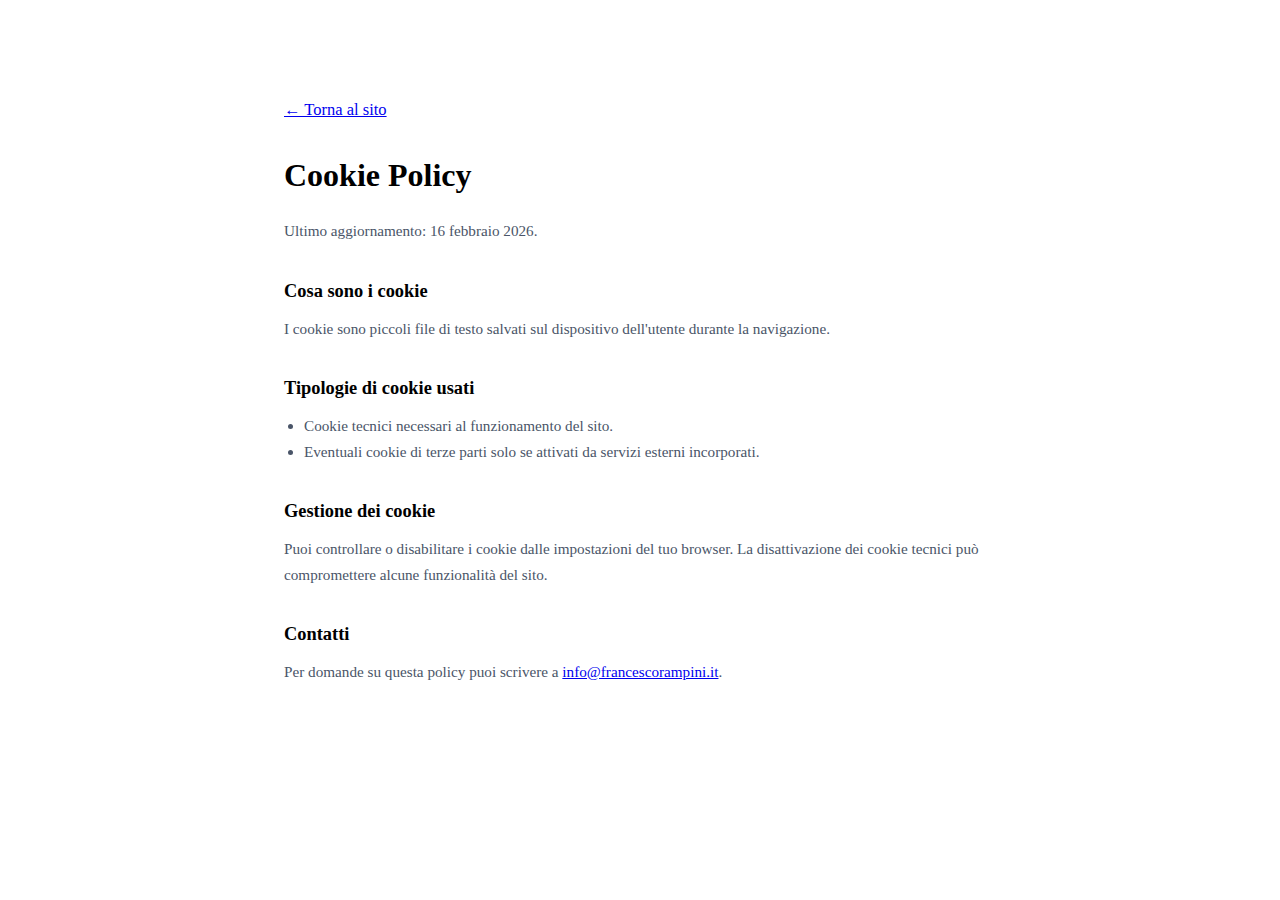
<file: cookie-policy.html>
<!DOCTYPE html>
<html lang="it">
<head>
    <meta charset="UTF-8">
    <meta name="viewport" content="width=device-width, initial-scale=1.0">
    <title>Cookie Policy | Francesco Rampini</title>
    <meta name="description" content="Informativa cookie del sito di Francesco Rampini.">
    <link rel="stylesheet" href="style.css">
    <style>
        .policy-wrap { max-width: 760px; margin: 0 auto; padding: 6rem 1.5rem 3rem; }
        .policy-wrap h1 { font-size: 2rem; margin-bottom: 1rem; }
        .policy-wrap h2 { font-size: 1.15rem; margin: 2rem 0 0.5rem; }
        .policy-wrap p, .policy-wrap li { font-size: 0.95rem; line-height: 1.7; color: #4a5568; }
        .policy-wrap ul { padding-left: 1.25rem; }
        .policy-back { display: inline-block; margin-bottom: 1.5rem; }
    </style>
</head>
<body>
    <main class="policy-wrap">
        <a class="policy-back" href="index.html#contatti">← Torna al sito</a>
        <h1>Cookie Policy</h1>
        <p>Ultimo aggiornamento: 16 febbraio 2026.</p>

        <h2>Cosa sono i cookie</h2>
        <p>I cookie sono piccoli file di testo salvati sul dispositivo dell'utente durante la navigazione.</p>

        <h2>Tipologie di cookie usati</h2>
        <ul>
            <li>Cookie tecnici necessari al funzionamento del sito.</li>
            <li>Eventuali cookie di terze parti solo se attivati da servizi esterni incorporati.</li>
        </ul>

        <h2>Gestione dei cookie</h2>
        <p>Puoi controllare o disabilitare i cookie dalle impostazioni del tuo browser. La disattivazione dei cookie tecnici può compromettere alcune funzionalità del sito.</p>

        <h2>Contatti</h2>
        <p>Per domande su questa policy puoi scrivere a <a href="mailto:info@francescorampini.it">info@francescorampini.it</a>.</p>
    </main>
</body>
</html>
</file>
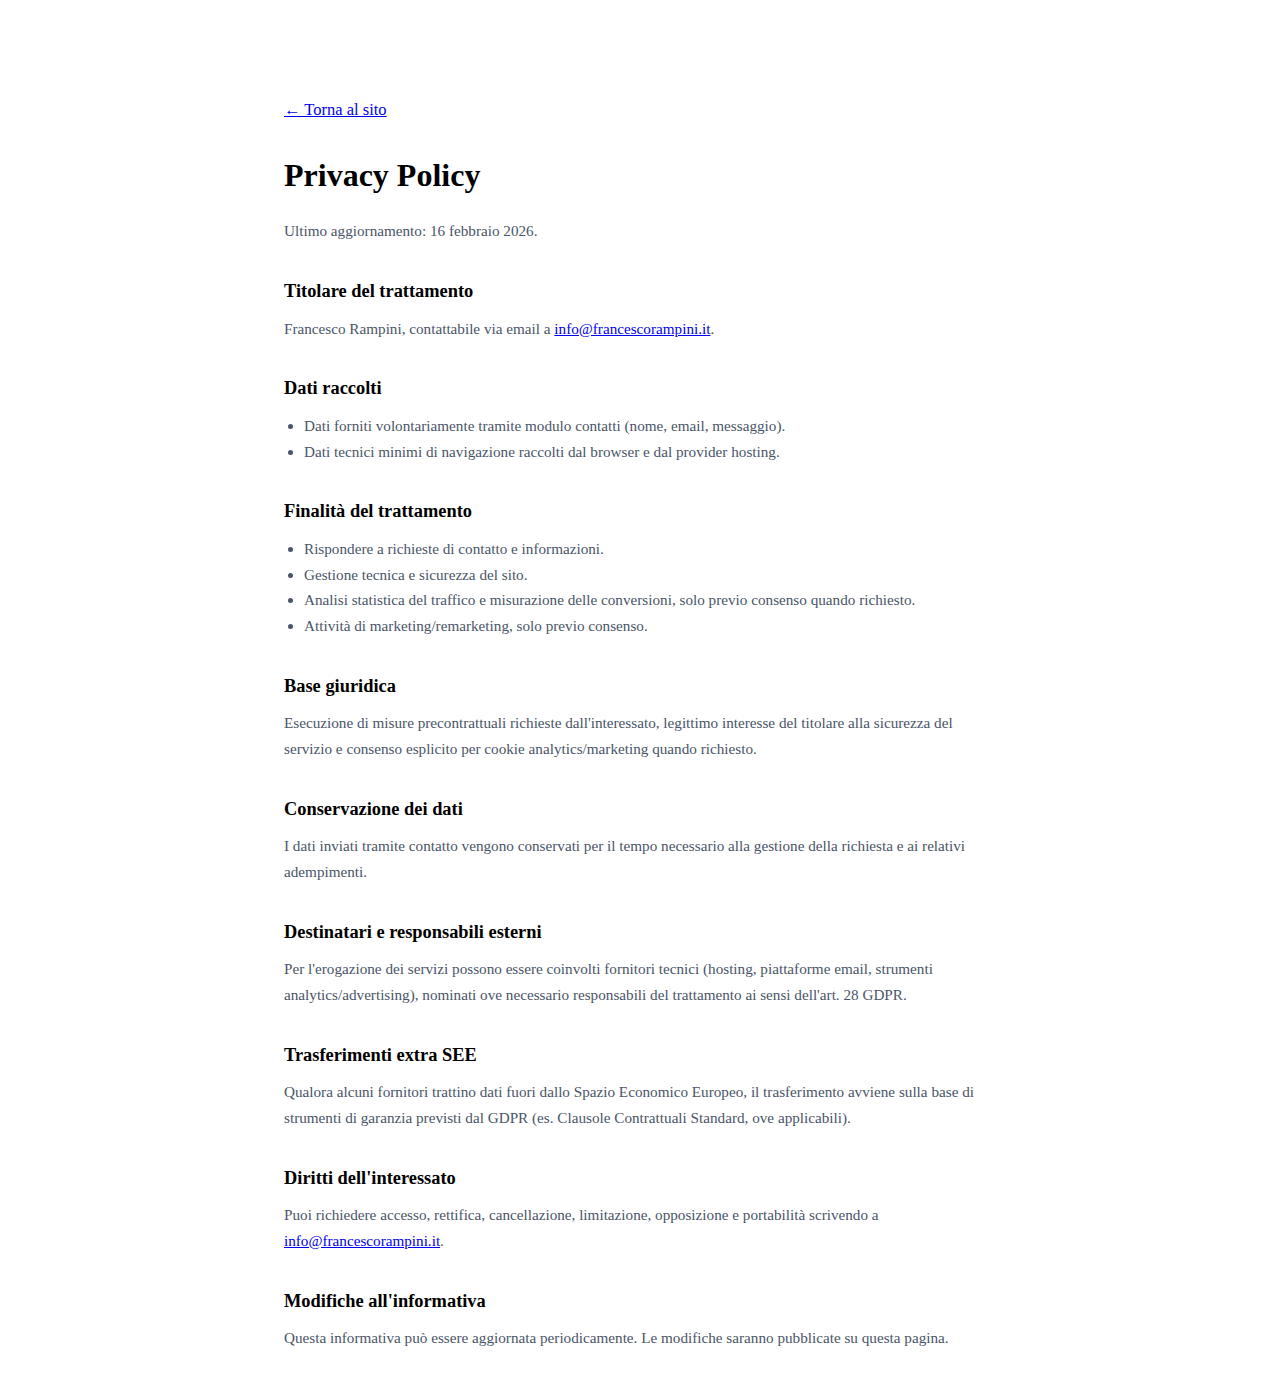
<file: privacy-policy.html>
<!DOCTYPE html>
<html lang="it">
<head>
    <meta charset="UTF-8">
    <meta name="viewport" content="width=device-width, initial-scale=1.0">
    <title>Privacy Policy | Francesco Rampini</title>
    <meta name="description" content="Informativa privacy del sito di Francesco Rampini.">
    <link rel="stylesheet" href="style.css">
    <style>
        .policy-wrap { max-width: 760px; margin: 0 auto; padding: 6rem 1.5rem 3rem; }
        .policy-wrap h1 { font-size: 2rem; margin-bottom: 1rem; }
        .policy-wrap h2 { font-size: 1.15rem; margin: 2rem 0 0.5rem; }
        .policy-wrap p, .policy-wrap li { font-size: 0.95rem; line-height: 1.7; color: #4a5568; }
        .policy-wrap ul { padding-left: 1.25rem; }
        .policy-back { display: inline-block; margin-bottom: 1.5rem; }
    </style>
</head>
<body>
    <main class="policy-wrap">
        <a class="policy-back" href="index.html#contatti">← Torna al sito</a>
        <h1>Privacy Policy</h1>
        <p>Ultimo aggiornamento: 16 febbraio 2026.</p>

        <h2>Titolare del trattamento</h2>
        <p>Francesco Rampini, contattabile via email a <a href="mailto:info@francescorampini.it">info@francescorampini.it</a>.</p>

        <h2>Dati raccolti</h2>
        <ul>
            <li>Dati forniti volontariamente tramite modulo contatti (nome, email, messaggio).</li>
            <li>Dati tecnici minimi di navigazione raccolti dal browser e dal provider hosting.</li>
        </ul>

        <h2>Finalità del trattamento</h2>
        <ul>
            <li>Rispondere a richieste di contatto e informazioni.</li>
            <li>Gestione tecnica e sicurezza del sito.</li>
            <li>Analisi statistica del traffico e misurazione delle conversioni, solo previo consenso quando richiesto.</li>
            <li>Attività di marketing/remarketing, solo previo consenso.</li>
        </ul>

        <h2>Base giuridica</h2>
        <p>Esecuzione di misure precontrattuali richieste dall'interessato, legittimo interesse del titolare alla sicurezza del servizio e consenso esplicito per cookie analytics/marketing quando richiesto.</p>

        <h2>Conservazione dei dati</h2>
        <p>I dati inviati tramite contatto vengono conservati per il tempo necessario alla gestione della richiesta e ai relativi adempimenti.</p>

        <h2>Destinatari e responsabili esterni</h2>
        <p>Per l'erogazione dei servizi possono essere coinvolti fornitori tecnici (hosting, piattaforme email, strumenti analytics/advertising), nominati ove necessario responsabili del trattamento ai sensi dell'art. 28 GDPR.</p>

        <h2>Trasferimenti extra SEE</h2>
        <p>Qualora alcuni fornitori trattino dati fuori dallo Spazio Economico Europeo, il trasferimento avviene sulla base di strumenti di garanzia previsti dal GDPR (es. Clausole Contrattuali Standard, ove applicabili).</p>

        <h2>Diritti dell'interessato</h2>
        <p>Puoi richiedere accesso, rettifica, cancellazione, limitazione, opposizione e portabilità scrivendo a <a href="mailto:info@francescorampini.it">info@francescorampini.it</a>.</p>

        <h2>Modifiche all'informativa</h2>
        <p>Questa informativa può essere aggiornata periodicamente. Le modifiche saranno pubblicate su questa pagina.</p>
    </main>
</body>
</html>
</file>
<file: style.css>
* {
    margin: 0;
    padding: 0;
    box-sizing: border-box;
}

:root {
    --black: #000000;
    --white: #ffffff;
    --gray-light: #fafafa;
    --gray: #e5e5e5;
    --gray-dark: #737373;
    --border: 1px solid rgba(0, 0, 0, 0.1);
    --radius: 6px;
    --radius-sm: 4px;
    --transition-fast: 0.3s cubic-bezier(0.4, 0, 0.2, 1);
    --transition-smooth: 0.6s cubic-bezier(0.4, 0, 0.2, 1);
    --transition-slow: 1s cubic-bezier(0.4, 0, 0.2, 1);
}

html {
    scroll-behavior: smooth;
}

body {
    font-family: 'Inter', 'Georgia', serif;
    font-weight: 400;
    font-size: 16.5px;
    line-height: 1.7;
    color: var(--black);
    background-color: var(--white);
    overflow-x: hidden;
}

/* Navigation */
.nav {
    position: fixed;
    top: 0;
    left: 0;
    right: 0;
    z-index: 100;
    display: grid;
    grid-template-columns: 1fr auto 1fr;
    align-items: center;
    padding: 1.25rem 3rem;
    background: rgba(255, 255, 255, 0.96);
    backdrop-filter: blur(10px);
    border-bottom: 1px solid rgba(0, 0, 0, 0.08);
}

.nav-left {
    display: flex;
    justify-content: flex-end;
    gap: 2rem;
    padding-right: 4rem;
}

.nav-right {
    display: flex;
    justify-content: flex-start;
    gap: 2rem;
    align-items: center;
    padding-left: 4rem;
}

.nav-logo {
    font-family: 'JetBrains Mono', 'Space Mono', monospace;
    font-weight: 300;
    font-size: 1.1rem;
    letter-spacing: 0.4em;
    color: var(--black);
    text-transform: uppercase;
    position: relative;
    padding: 0.25rem 0;
    text-decoration: none;
    cursor: pointer;
    transition: opacity var(--transition-fast);
}

.nav-logo:hover {
    opacity: 0.7;
}

.nav-links {
    display: flex;
    gap: 2rem;
}

.nav-link {
    color: var(--black);
    text-decoration: none;
    font-size: 0.85rem;
    font-weight: 450;
    letter-spacing: 0.08em;
    position: relative;
    display: inline-flex;
    align-items: center;
    padding: 0.35rem 0;
    transition: opacity var(--transition-fast);
    font-family: 'Inter', 'Georgia', serif;
}

.nav-link::after {
    content: '';
    position: absolute;
    bottom: 0;
    left: 0;
    width: 0;
    height: 1.5px;
    background: var(--black);
    transition: width var(--transition-fast);
}

.nav-link:hover {
    opacity: 0.85;
}

.nav-link:hover::after {
    width: 100%;
}

/* FAQ Accordion */
.faq-accordion {
    position: relative;
}

.faq-toggle {
    display: flex;
    align-items: center;
    gap: 0.35rem;
    background: transparent;
    border: none;
    color: var(--black);
    font-size: 0.85rem;
    font-weight: 450;
    letter-spacing: 0.08em;
    cursor: pointer;
    padding: 0.35rem 0;
    transition: opacity var(--transition-fast);
    font-family: 'Inter', 'Georgia', serif;
}

.faq-toggle:hover {
    opacity: 0.85;
}

.faq-toggle .faq-arrow {
    font-size: 0.625rem;
    transition: transform var(--transition-fast);
}

.faq-toggle[aria-expanded="true"] .faq-arrow {
    transform: rotate(180deg);
}

.faq-panel {
    position: absolute;
    top: 1.75rem;
    right: 0;
    width: 180px;
    background: rgba(255, 255, 255, 0.98);
    backdrop-filter: blur(10px);
    border: 1px solid rgba(0, 0, 0, 0.1);
    border-radius: var(--radius);
    box-shadow: 0 4px 12px rgba(0, 0, 0, 0.1);
    padding: 0.5rem 0;
    display: none;
    flex-direction: column;
    opacity: 0;
    transform: translateY(-10px);
    transition: opacity var(--transition-fast), transform var(--transition-fast);
}

.faq-panel.open {
    display: flex;
    opacity: 1;
    transform: translateY(0);
}

.faq-link {
    color: var(--black);
    text-decoration: none;
    font-size: 0.78rem;
    font-weight: 400;
    padding: 0.6rem 1rem;
    transition: background var(--transition-fast);
    font-family: 'Inter', 'Georgia', serif;
}

.faq-link:hover {
    background: var(--gray-light);
}

.faq-link::after {
    display: none;
}

.nav-link-right {
    /* Empty - uses base nav-link styles */
}

/* Hero Section */
.hero {
    min-height: 85vh;
    display: flex;
    align-items: center;
    justify-content: center;
    position: relative;
    padding: 4rem 3rem;
    overflow: hidden;
    background: var(--white);
}

/* Contenuto centrato */
.hero-content {
    position: relative;
    z-index: 3;
    text-align: center;
    max-width: 800px;
    padding: 2rem;
}

.hero-title {
    font-family: 'JetBrains Mono', monospace;
    font-weight: 700;
    font-size: clamp(3rem, 8vw, 5rem);
    letter-spacing: 0.05em;
    line-height: 1.1;
    margin-bottom: 1.5rem;
    text-transform: uppercase;
    color: #1a1a1a;
    position: relative;
    display: inline-block;
    /* Ottimizzazione: transizione smooth per animazione JS */
    opacity: 0;
    transform: translateY(20px);
    transition: opacity 0.6s ease, transform 0.6s ease;
    will-change: transform, opacity;
}

.title-line {
    display: block;
}

.hero-tagline {
    font-size: 1.25rem;
    font-weight: 300;
    color: #333333;
    letter-spacing: 0.01em;
    margin-bottom: 0.75rem;
    min-height: 1.7em;
    /* Ottimizzazione performance */
    will-change: contents;
    contain: layout style;
}

/* Struttura: span testo + span cursore */
.hero-tagline .typing-text {
    display: inline;
}

.hero-tagline .typing-cursor {
    display: inline-block;
    width: 2px;
    height: 1.2em;
    background: #333;
    margin-left: 2px;
    animation: cursorBlink 1s infinite;
    vertical-align: middle;
    /* Ottimizzazione: il cursore è isolato, non causa reflow */
    will-change: opacity;
}

/* Quando l'animazione è completata, mantieni solo il cursore che lampeggia */
.hero-tagline.typing-complete .typing-cursor {
    animation: cursorBlink 1s infinite;
}

@keyframes cursorBlink {
    0%, 50% { opacity: 1; }
    51%, 100% { opacity: 0; }
}

.hero-subtitle {
    font-size: 1.1rem;
    font-weight: 200;
    color: #555555;
    letter-spacing: 0.02em;
    margin-bottom: 2rem;
    opacity: 0;
    transform: translateY(20px);
    transition: opacity 0.8s ease, transform 0.8s ease;
}

.hero-subtitle.animate {
    opacity: 1;
    transform: translateY(0);
}

.hero-cta {
    opacity: 0;
    transform: translateY(20px);
    transition: opacity 0.8s ease, transform 0.8s ease;
}

.hero-cta.animate {
    opacity: 1;
    transform: translateY(0);
}

/* Bottone scuro per sfondo chiaro */
.btn-light {
    background: transparent;
    color: #1a1a1a;
    border: 1px solid rgba(0, 0, 0, 0.4);
}

.btn-light:hover {
    background: rgba(0, 0, 0, 0.05);
    border-color: rgba(0, 0, 0, 0.7);
}

.terminal-window {
    width: 100%;
    max-width: 580px;
    background: #1a1a1a;
    border-radius: 8px;
    overflow: hidden;
    box-shadow: 0 25px 50px -12px rgba(0, 0, 0, 0.25);
    opacity: 0;
    transform: translateY(30px);
    transition: all 0.8s cubic-bezier(0.4, 0, 0.2, 1);
}

.terminal-window.animate {
    opacity: 1;
    transform: translateY(0);
}

/* Terminal come sfondo - sfondo bianco puro con testo scuro */
.hero-background .terminal-window {
    opacity: 1;
    transform: none;
    box-shadow: none;
    background: #ffffff;
}

.hero-background .terminal-window.animate {
    opacity: 1;
    transform: none;
}

/* Stili per terminale su sfondo bianco */
.hero-background .terminal-header {
    background: #f0f0f0;
    border-bottom: 1px solid #e0e0e0;
}

.hero-background .terminal-title {
    color: #555555;
}

.hero-background .terminal-body {
    background: #ffffff;
}

.hero-background .terminal-prompt {
    color: #2e7d32;
}

.hero-background .terminal-command {
    color: #1a1a1a;
}

.hero-background .terminal-cursor {
    background: #1a1a1a;
}

/* Syntax highlighting per sfondo chiaro */
.hero-background .code-comment {
    color: #008000;
}

.hero-background .code-keyword {
    color: #0000ff;
}

.hero-background .code-string {
    color: #a31515;
}

.hero-background .code-function {
    color: #795e26;
}

.hero-background .code-line {
    color: #1a1a1a !important;
}

.hero-background .terminal-output {
    color: #1a1a1a;
}

.terminal-header {
    display: flex;
    align-items: center;
    padding: 0.75rem 1rem;
    background: #2d2d2d;
    border-bottom: 1px solid #404040;
}

.terminal-buttons {
    display: flex;
    gap: 0.5rem;
}

.terminal-btn {
    width: 12px;
    height: 12px;
    border-radius: 50%;
}

.btn-close { background: #ff5f56; }
.btn-minimize { background: #ffbd2e; }
.btn-maximize { background: #27ca40; }

.terminal-title {
    flex: 1;
    text-align: center;
    font-family: 'JetBrains Mono', monospace;
    font-size: 0.75rem;
    color: #a0a0a0;
    font-weight: 300;
}

.terminal-body {
    padding: 1.5rem;
    min-height: 320px;
}

.terminal-line {
    display: flex;
    align-items: center;
    gap: 0.5rem;
    margin-bottom: 1rem;
    font-family: 'JetBrains Mono', monospace;
}

.terminal-prompt {
    color: #27ca40;
    font-size: 0.875rem;
}

.terminal-command {
    color: #ffffff;
    font-size: 0.875rem;
    font-weight: 300;
}

.terminal-cursor {
    width: 8px;
    height: 18px;
    background: #ffffff;
    animation: cursorBlink 1s infinite;
}

@keyframes cursorBlink {
    0%, 50% { opacity: 1; }
    51%, 100% { opacity: 0; }
}

.terminal-output {
    font-family: 'JetBrains Mono', monospace;
    font-size: 0.75rem;
    line-height: 1.5;
}

/* Code syntax highlighting */
.code-output {
    padding-top: 0.5rem;
}

.code-line {
    color: #e0e0e0 !important;
    white-space: pre !important;
}

.code-comment {
    color: #6a9955;
}

.code-keyword {
    color: #569cd6;
    font-weight: 400;
}

.code-string {
    color: #ce9178;
}

/* Terminal a tutto schermo - testo ingrandito per riempire l'hero */
.hero-background .terminal-output {
    font-size: clamp(0.65rem, 1vw, 0.9rem);
    line-height: 1.6;
}

.hero-background .code-line {
    font-size: clamp(0.65rem, 1vw, 0.9rem);
    line-height: 1.7;
    margin-bottom: 0.15rem;
}

.hero-background .terminal-body {
    padding: 2rem 3rem;
    display: flex;
    flex-direction: column;
    justify-content: center;
    min-height: 100%;
}

.hero-background .terminal-line {
    margin-bottom: 1rem;
}

.hero-background .terminal-prompt,
.hero-background .terminal-command {
    font-size: clamp(0.65rem, 1vw, 0.9rem);
}

/* Righe codice inizialmente nascoste per animazione */
.hero-background .output-line {
    opacity: 0;
}

.code-function {
    color: #dcdcaa;
}

.output-line {
    color: #a0a0a0;
    opacity: 0;
    transform: translateX(-10px);
    transition: all 0.3s ease;
    margin: 0;
    white-space: pre;
}

.output-line.animate {
    opacity: 1;
    transform: translateX(0);
}

/* Button */
.btn-outline {
    display: inline-block;
    padding: 0.875rem 2rem;
    border: 1px solid var(--black);
    border-radius: var(--radius);
    color: var(--black);
    text-decoration: none;
    font-size: 0.8125rem;
    font-weight: 300;
    letter-spacing: 0.1em;
    text-transform: uppercase;
    transition: all var(--transition-fast);
    position: relative;
    overflow: hidden;
}

.btn-outline::before {
    content: '';
    position: absolute;
    top: 0;
    left: -100%;
    width: 100%;
    height: 100%;
    background: var(--black);
    transition: left var(--transition-fast);
    z-index: -1;
}

.btn-outline:hover {
    color: var(--white);
}

.btn-outline:hover::before {
    left: 0;
}

/* Sections - Unified Alignment */
.section {
    padding: 4rem 3rem;
}

.section-container {
    max-width: 1200px;
    margin: 0 auto;
}

.section-header {
    margin-bottom: 2.5rem;
}

.section-number {
    font-family: 'VT323', monospace;
    font-size: 1.25rem;
    font-weight: 400;
    letter-spacing: 0.15em;
    color: var(--gray-dark);
    display: block;
    margin-bottom: 0.375rem;
}

.section-title {
    font-weight: 400;
    font-size: 2.5rem;
    letter-spacing: -0.02em;
}

.section-desc {
    font-size: 1.1rem;
    color: var(--gray-dark);
    font-weight: 200;
    margin-top: 0.5rem;
}

/* Services Grid - Clean Lines Style */
.services-grid {
    display: grid;
    grid-template-columns: repeat(auto-fit, minmax(320px, 1fr));
    gap: 2rem;
}

.service-item {
    border-top: var(--border);
    padding: 2rem 0 1rem;
    position: relative;
    opacity: 0;
    transform: translateY(30px);
    transition: all var(--transition-fast);
}

.service-item.animate {
    opacity: 1;
    transform: translateY(0);
}

.service-header {
    display: flex;
    align-items: center;
    gap: 1rem;
    margin-bottom: 1rem;
}

.service-number {
    font-family: 'VT323', monospace;
    font-size: 1.25rem;
    font-weight: 400;
    color: var(--gray-dark);
    transition: all var(--transition-fast);
}

.service-item:hover .service-number {
    color: var(--black);
    transform: translateX(8px);
}

.service-header h3 {
    font-weight: 300;
    font-size: 1.5rem;
    letter-spacing: 0.01em;
}

.service-viz {
    height: 160px;
    margin-bottom: 1rem;
    color: var(--gray-dark);
    position: relative;
    overflow: hidden;
    border-bottom: 1px solid rgba(0, 0, 0, 0.08);
    padding-bottom: 1rem;
}

.viz-svg-large {
    width: 100%;
    height: 100%;
    display: block;
}

/* WORKFLOW - Large Auto-Playing Animation */
.workflow-viz-large {
    background: linear-gradient(180deg, transparent 0%, rgba(0,0,0,0.02) 100%);
}

.workflow-viz-large .pipeline {
    stroke-dasharray: 300;
    stroke-dashoffset: 300;
    animation: pipelineFlow 3s ease-in-out infinite;
}

.workflow-viz-large .pipeline-alt {
    stroke-dasharray: 300;
    stroke-dashoffset: 300;
    animation: pipelineFlow 3s ease-in-out infinite;
    animation-delay: 1.5s;
}

@keyframes pipelineFlow {
    0% {
        stroke-dashoffset: 300;
        opacity: 0.3;
    }
    50% {
        opacity: 1;
    }
    100% {
        stroke-dashoffset: 0;
        opacity: 0.3;
    }
}

.node-pulse {
    animation: nodeBreathe 2s ease-in-out infinite;
    opacity: 0.6;
}

@keyframes nodeBreathe {
    0%, 100% {
        transform: scale(1);
        opacity: 0.4;
    }
    50% {
        transform: scale(1.3);
        opacity: 1;
    }
}

.data-packet {
    animation: packetMove 2s linear infinite;
}

.data-packet-alt {
    animation: packetMoveAlt 2s linear infinite;
}

@keyframes packetMove {
    0% {
        transform: translate(0, 0);
        opacity: 0;
    }
    10% {
        opacity: 1;
    }
    40% {
        transform: translate(80px, 0);
    }
    50% {
        transform: translate(120px, 20px);
    }
    90% {
        opacity: 1;
    }
    100% {
        transform: translate(280px, 20px);
        opacity: 0;
    }
}

@keyframes packetMoveAlt {
    0% {
        transform: translate(0, 0);
        opacity: 0;
    }
    10% {
        opacity: 1;
    }
    40% {
        transform: translate(60px, 0);
    }
    50% {
        transform: translate(100px, -20px);
    }
    90% {
        opacity: 1;
    }
    100% {
        transform: translate(280px, -20px);
        opacity: 0;
    }
}

.processing-block {
    animation: processBlink 1s ease-in-out infinite;
}

@keyframes processBlink {
    0%, 100% {
        opacity: 0.3;
        transform: scale(1);
    }
    50% {
        opacity: 1;
        transform: scale(1.2);
    }
}

/* AI - Large Neural Network Animation */
.ai-viz-large {
    background: radial-gradient(circle at center, rgba(0,0,0,0.03) 0%, transparent 70%);
}

.orbit-ring {
    animation: orbitExpand 3s ease-out infinite;
    stroke-dasharray: 200;
    stroke-dashoffset: 200;
}

@keyframes orbitExpand {
    0% {
        stroke-dashoffset: 200;
        opacity: 0;
        transform: rotate(0deg);
    }
    30% {
        opacity: 0.8;
    }
    70% {
        opacity: 0.8;
    }
    100% {
        stroke-dashoffset: 0;
        opacity: 0;
        transform: rotate(360deg);
    }
}

.ai-core {
    animation: corePulse 1.5s ease-in-out infinite;
}

@keyframes corePulse {
    0%, 100% {
        transform: scale(1);
        opacity: 0.8;
    }
    50% {
        transform: scale(1.4);
        opacity: 1;
    }
}

.orbit-particle {
    animation: orbitRotate 4s linear infinite;
    transform-origin: 200px 60px;
}

@keyframes orbitRotate {
    0% {
        transform: rotate(0deg) translateX(40px) rotate(0deg);
        opacity: 0;
    }
    10% {
        opacity: 1;
    }
    90% {
        opacity: 1;
    }
    100% {
        transform: rotate(360deg) translateX(40px) rotate(-360deg);
        opacity: 0;
    }
}

.wave-bar {
    animation: waveDance 1.2s ease-in-out infinite;
    transform-origin: center;
}

@keyframes waveDance {
    0%, 100% {
        transform: scaleY(0.3);
        opacity: 0.4;
    }
    50% {
        transform: scaleY(1);
        opacity: 1;
    }
}

.input-pulse {
    animation: inputWave 1.5s ease-in-out infinite;
}

@keyframes inputWave {
    0%, 100% {
        transform: scaleY(0.5);
        opacity: 0.3;
    }
    50% {
        transform: scaleY(1);
        opacity: 0.8;
    }
}

/* WEBSITE - Large Building Animation */
.website-viz-large {
    position: relative;
}

.browser-frame {
    animation: frameGlow 3s ease-in-out infinite;
}

@keyframes frameGlow {
    0%, 100% {
        stroke-opacity: 0.4;
    }
    50% {
        stroke-opacity: 1;
    }
}

.content-block {
    animation: blockBuild 2s ease-out infinite;
    transform-origin: center;
}

@keyframes blockBuild {
    0% {
        transform: scale(0) translateY(20px);
        opacity: 0;
    }
    30% {
        transform: scale(1.05) translateY(-2px);
        opacity: 0.9;
    }
    50% {
        transform: scale(1) translateY(0);
        opacity: 0.8;
    }
    80% {
        opacity: 0.8;
    }
    100% {
        transform: scale(1);
        opacity: 0.3;
    }
}

.typing-cursor {
    animation: cursorBlink 1s step-end infinite;
}

@keyframes cursorBlink {
    0%, 100% {
        opacity: 1;
    }
    50% {
        opacity: 0;
    }
}

.float-element {
    animation: floatAround 4s ease-in-out infinite;
}

@keyframes floatAround {
    0%, 100% {
        transform: translate(0, 0) rotate(0deg);
    }
    25% {
        transform: translate(5px, -8px) rotate(2deg);
    }
    50% {
        transform: translate(-3px, -12px) rotate(-1deg);
    }
    75% {
        transform: translate(-8px, -5px) rotate(1deg);
    }
}

.service-item p {
    font-size: 1rem;
    color: var(--gray-dark);
    font-weight: 200;
    line-height: 1.7;
}

.service-item p strong {
    color: var(--black);
    font-weight: 600;
}

/* Benefits */
.benefits {
    background: var(--gray-light);
}

.benefits-grid {
    display: grid;
    grid-template-columns: repeat(auto-fit, minmax(280px, 1fr));
    gap: 0;
}

.benefit-item {
    padding: 2rem;
    position: relative;
    opacity: 0;
    transform: translateY(30px);
    transition: all var(--transition-smooth);
}

.benefit-item.animate {
    opacity: 1;
    transform: translateY(0);
}

.benefit-border {
    position: absolute;
    top: 0;
    left: 0;
    right: 0;
    bottom: 0;
    border: var(--border);
    border-radius: var(--radius);
    transition: border-color var(--transition-fast);
}

.benefit-item:hover .benefit-border {
    border-color: var(--black);
}

.benefit-label {
    font-family: 'Space Mono', monospace;
    font-size: 0.625rem;
    font-weight: 400;
    letter-spacing: 0.15em;
    text-transform: uppercase;
    color: var(--gray-dark);
    display: block;
    margin-bottom: 0.75rem;
}

.benefit-title {
    font-weight: 200;
    font-size: 1.5rem;
    margin-bottom: 0.75rem;
    letter-spacing: -0.01em;
}

.benefit-text {
    font-size: 0.875rem;
    color: var(--gray-dark);
    font-weight: 200;
    line-height: 1.6;
}

/* Use Case Demo Section - Split Layout */
.usecase {
    background: var(--white);
}

.usecase .section-container {
    max-width: 1200px;
    margin: 0 auto;
}

.usecase-demo {
    background: var(--white);
    border: var(--border);
    border-radius: var(--radius);
    overflow: hidden;
}

/* Split Layout */
.demo-split {
    display: grid;
    grid-template-columns: 280px 1fr;
    min-height: 500px;
}

/* Left Navigation Panel */
.demo-nav {
    background: var(--gray-light);
    border-right: var(--border);
    display: flex;
    flex-direction: column;
}

.demo-nav-header {
    padding: 1.25rem;
    border-bottom: var(--border);
}

.demo-nav-header h3 {
    font-weight: 300;
    font-size: 0.875rem;
    letter-spacing: 0.02em;
    margin-bottom: 0.5rem;
}

.demo-badge {
    font-family: 'VT323', monospace;
    font-size: 0.875rem;
    font-weight: 400;
    letter-spacing: 0.1em;
    text-transform: uppercase;
    padding: 0.25rem 0.5rem;
    border: 1px solid var(--black);
    border-radius: var(--radius-sm);
    color: var(--black);
}

.demo-steps-list {
    display: flex;
    flex-direction: column;
    overflow-y: auto;
    flex: 1;
}

.demo-step-nav {
    display: flex;
    align-items: flex-start;
    gap: 0.875rem;
    padding: 1rem 1.25rem;
    background: transparent;
    border: none;
    border-bottom: 1px solid rgba(0, 0, 0, 0.05);
    cursor: pointer;
    text-align: left;
    transition: all var(--transition-fast);
    position: relative;
}

.demo-step-nav:hover {
    background: rgba(0, 0, 0, 0.03);
}

.demo-step-nav.active {
    background: var(--white);
    border-left: 2px solid var(--black);
}

.demo-step-nav.active::before {
    content: '';
    position: absolute;
    right: -1px;
    top: 0;
    bottom: 0;
    width: 1px;
    background: var(--white);
}

.step-nav-number {
    font-family: 'VT323', monospace;
    font-size: 1.125rem;
    color: var(--gray-dark);
    min-width: 24px;
    transition: color var(--transition-fast);
}

.demo-step-nav.active .step-nav-number {
    color: var(--black);
}

.step-nav-content {
    display: flex;
    flex-direction: column;
    gap: 0.125rem;
}

.step-nav-label {
    font-weight: 400;
    font-size: 0.8125rem;
    color: var(--black);
}

.step-nav-desc {
    font-size: 0.6875rem;
    color: var(--gray-dark);
    font-weight: 200;
}

/* Right Content Panel */
.demo-content {
    position: relative;
    padding: 2rem;
    overflow: hidden;
}

.demo-step-panel {
    display: none;
    height: 100%;
    flex-direction: column;
}

.demo-step-panel.active {
    display: flex;
    animation: panelFadeIn 0.4s ease;
}

@keyframes panelFadeIn {
    from { opacity: 0; transform: translateX(20px); }
    to { opacity: 1; transform: translateX(0); }
}

.panel-header {
    display: flex;
    gap: 1rem;
    margin-bottom: 1.5rem;
    padding-bottom: 1.25rem;
    border-bottom: var(--border);
}

.panel-icon {
    width: 48px;
    height: 48px;
    display: flex;
    align-items: center;
    justify-content: center;
    border: 1px solid var(--gray);
    border-radius: var(--radius-sm);
    flex-shrink: 0;
}

.panel-icon svg {
    width: 24px;
    height: 24px;
}

.panel-title {
    display: flex;
    flex-direction: column;
    gap: 0.25rem;
}

.panel-title .step-label {
    font-family: 'VT323', monospace;
    font-size: 1rem;
    font-weight: 400;
    letter-spacing: 0.15em;
    color: var(--gray-dark);
}

.panel-title h4 {
    font-weight: 300;
    font-size: 1.25rem;
    letter-spacing: 0.01em;
}

.panel-title p {
    font-size: 0.875rem;
    color: var(--gray-dark);
    font-weight: 200;
}

.panel-preview {
    flex: 1;
    display: flex;
    align-items: flex-start;
}

/* Email Preview Large */
.email-preview-large {
    width: 100%;
    max-width: 480px;
    background: var(--gray-light);
    border: var(--border);
    border-radius: var(--radius);
    padding: 1.5rem;
}

.email-header {
    display: flex;
    justify-content: space-between;
    align-items: center;
    margin-bottom: 0.75rem;
}

.email-from {
    font-weight: 400;
    font-size: 0.875rem;
}

.email-time {
    font-size: 0.75rem;
    color: var(--gray-dark);
    font-weight: 200;
}

.email-subject-large {
    display: block;
    font-weight: 300;
    font-size: 1rem;
    margin-bottom: 1rem;
    padding-bottom: 1rem;
    border-bottom: var(--border);
}

.email-body-large {
    font-size: 0.875rem;
    line-height: 1.7;
    color: var(--gray-dark);
    font-weight: 200;
}

.email-body-large p {
    margin-bottom: 0.75rem;
}

.email-body-large ul {
    margin: 0.75rem 0;
    padding-left: 1.25rem;
}

.email-body-large li {
    margin-bottom: 0.25rem;
}

/* Classification Result */
.classification-result {
    display: flex;
    flex-direction: column;
    gap: 1rem;
    width: 100%;
    max-width: 400px;
}

.class-item {
    display: flex;
    justify-content: space-between;
    align-items: center;
    padding: 0.875rem 1rem;
    background: var(--gray-light);
    border: var(--border);
    border-radius: var(--radius-sm);
}

.class-label {
    font-size: 0.8125rem;
    color: var(--gray-dark);
    font-weight: 200;
}

.tag-large {
    font-family: 'Space Mono', monospace;
    font-size: 0.6875rem;
    font-weight: 400;
    letter-spacing: 0.03em;
    padding: 0.35rem 0.625rem;
    border: 1px solid;
    border-radius: var(--radius-sm);
}

.tag-priority-large { border-color: #dc2626; color: #dc2626; background: rgba(220, 38, 38, 0.05); }
.tag-category-large { border-color: #2563eb; color: #2563eb; background: rgba(37, 99, 235, 0.05); }
.tag-action-large { border-color: #059669; color: #059669; background: rgba(5, 150, 105, 0.05); }
.tag-sender-large { border-color: #7c3aed; color: #7c3aed; background: rgba(124, 58, 237, 0.05); }

/* AI Analysis Large */
.ai-analysis-large {
    width: 100%;
    max-width: 480px;
    background: var(--gray-light);
    border: var(--border);
    border-radius: var(--radius);
    padding: 1.25rem;
}

.ai-header {
    display: flex;
    align-items: center;
    gap: 0.5rem;
    margin-bottom: 1rem;
    padding-bottom: 0.75rem;
    border-bottom: var(--border);
}

.ai-dot {
    width: 6px;
    height: 6px;
    background: var(--black);
    border-radius: 50%;
    animation: aiPulse 1.5s ease-in-out infinite;
}

@keyframes aiPulse {
    0%, 100% { opacity: 1; transform: scale(1); }
    50% { opacity: 0.5; transform: scale(0.8); }
}

.ai-label-large {
    font-family: 'Space Mono', monospace;
    font-size: 0.625rem;
    font-weight: 400;
    letter-spacing: 0.15em;
    text-transform: uppercase;
    color: var(--gray-dark);
}

.extracted-data {
    display: flex;
    flex-direction: column;
    gap: 0.625rem;
}

.data-row {
    display: flex;
    gap: 0.75rem;
    font-size: 0.875rem;
}

.data-row.highlight {
    padding: 0.5rem;
    background: rgba(220, 38, 38, 0.05);
    border-radius: var(--radius-sm);
    border-left: 2px solid #dc2626;
}

.data-key {
    color: var(--gray-dark);
    font-weight: 200;
    min-width: 100px;
}

.data-value {
    font-weight: 300;
}

/* Suggested Actions Large */
.suggested-actions-large {
    display: grid;
    grid-template-columns: repeat(auto-fit, minmax(140px, 1fr));
    gap: 1rem;
    width: 100%;
    max-width: 500px;
}

.action-card {
    display: flex;
    flex-direction: column;
    align-items: center;
    gap: 0.5rem;
    padding: 1.25rem;
    background: var(--gray-light);
    border: var(--border);
    border-radius: var(--radius);
    text-align: center;
    transition: all var(--transition-fast);
    cursor: pointer;
}

.action-card:hover {
    border-color: var(--black);
    transform: translateY(-2px);
}

.action-icon {
    font-size: 1.5rem;
}

.action-name {
    font-weight: 400;
    font-size: 0.8125rem;
}

.action-desc {
    font-size: 0.6875rem;
    color: var(--gray-dark);
    font-weight: 200;
}

/* Filing Result */
.filing-result {
    display: flex;
    flex-direction: column;
    gap: 1rem;
    width: 100%;
    max-width: 400px;
}

.folder-large {
    display: flex;
    align-items: center;
    gap: 0.875rem;
    padding: 1rem 1.25rem;
    background: var(--gray-light);
    border: var(--border);
    border-radius: var(--radius);
}

.folder-icon-large {
    width: 40px;
    height: 40px;
    display: flex;
    align-items: center;
    justify-content: center;
}

.folder-icon-large svg {
    width: 28px;
    height: 28px;
}

.folder-info {
    display: flex;
    flex-direction: column;
    flex: 1;
    gap: 0.125rem;
}

.folder-name {
    font-weight: 300;
    font-size: 0.9375rem;
}

.folder-path {
    font-size: 0.6875rem;
    color: var(--gray-dark);
    font-weight: 200;
}

.folder-badge {
    font-family: 'VT323', monospace;
    font-size: 0.875rem;
    background: var(--black);
    color: var(--white);
    padding: 0.25rem 0.5rem;
    border-radius: var(--radius-sm);
}

.notification-sent {
    display: flex;
    justify-content: center;
}

.toast-large {
    display: flex;
    align-items: center;
    gap: 0.5rem;
    padding: 0.625rem 1rem;
    background: var(--white);
    border: 1px solid var(--black);
    border-radius: var(--radius);
    font-size: 0.8125rem;
}

.toast-large svg {
    width: 16px;
    height: 16px;
}

/* Excel Large */
.excel-large {
    width: 100%;
    max-width: 520px;
    background: var(--gray-light);
    border: var(--border);
    border-radius: var(--radius);
    overflow: hidden;
}

.excel-header-large {
    display: flex;
    align-items: center;
    gap: 0.75rem;
    padding: 0.875rem 1rem;
    border-bottom: var(--border);
    background: rgba(0, 0, 0, 0.02);
}

.excel-icon-large {
    font-size: 1.25rem;
}

.excel-info {
    display: flex;
    flex-direction: column;
    flex: 1;
    gap: 0.125rem;
}

.excel-title-large {
    font-weight: 400;
    font-size: 0.875rem;
}

.excel-path {
    font-size: 0.6875rem;
    color: var(--gray-dark);
    font-weight: 200;
}

.excel-status-large {
    font-family: 'Space Mono', monospace;
    font-size: 0.5625rem;
    color: #059669;
    letter-spacing: 0.05em;
    text-transform: uppercase;
}

.excel-table-large {
    padding: 0.75rem;
    overflow-x: auto;
    -webkit-overflow-scrolling: touch;
}

.excel-row-large {
    display: grid;
    grid-template-columns: 70px 1fr 1.5fr 1.5fr 80px;
    min-width: 600px;
    gap: 0.5rem;
    padding: 0.625rem 0.75rem;
    font-size: 0.75rem;
    border-bottom: 1px solid rgba(0, 0, 0, 0.05);
}

.excel-row-large span {
    min-width: 0;
    overflow-wrap: anywhere;
}

.excel-row-large:last-child {
    border-bottom: none;
}

.excel-row-header {
    font-weight: 400;
    font-size: 0.625rem;
    letter-spacing: 0.05em;
    text-transform: uppercase;
    color: var(--gray-dark);
    background: rgba(0, 0, 0, 0.03);
    border-radius: var(--radius-sm);
    margin-bottom: 0.375rem;
}

.excel-row-new {
    background: rgba(5, 150, 105, 0.08);
    border-radius: var(--radius-sm);
}

/* Dashboard Large */
.dashboard-large {
    width: 100%;
    max-width: 480px;
}

.dash-card-large {
    background: var(--white);
    border: var(--border);
    border-radius: var(--radius);
    overflow: hidden;
}

.dash-card-header {
    display: flex;
    align-items: center;
    gap: 0.75rem;
    padding: 1rem 1.25rem;
    background: var(--gray-light);
    border-bottom: var(--border);
}

.dash-icon {
    font-size: 1.25rem;
}

.dash-title {
    font-weight: 300;
    font-size: 0.9375rem;
    flex: 1;
}

.dash-status {
    font-family: 'Space Mono', monospace;
    font-size: 0.5625rem;
    padding: 0.25rem 0.5rem;
    border-radius: var(--radius-sm);
    text-transform: uppercase;
    letter-spacing: 0.05em;
}

.dash-details {
    padding: 1.25rem;
    display: flex;
    flex-direction: column;
    gap: 0.75rem;
}

.dash-row {
    display: flex;
    gap: 0.75rem;
    font-size: 0.875rem;
}

.dash-label {
    color: var(--gray-dark);
    font-weight: 200;
    min-width: 110px;
}

.dash-value {
    font-weight: 300;
}

.dash-actions-large {
    display: flex;
    gap: 0.75rem;
    padding: 0 1.25rem 1.25rem;
}

.dash-btn {
    padding: 0.625rem 1rem;
    border: 1px solid var(--gray);
    border-radius: var(--radius-sm);
    background: transparent;
    font-family: inherit;
    font-size: 0.75rem;
    cursor: pointer;
    transition: all var(--transition-fast);
}

.dash-btn:hover {
    border-color: var(--black);
}

.dash-btn.primary {
    background: var(--black);
    color: var(--white);
    border-color: var(--black);
}

.dash-btn.primary:hover {
    background: var(--gray-dark);
}

/* More Cases Section */
.more-cases {
    /* Uses .section-container for consistent alignment */
}

.cases-grid {
    display: grid;
    grid-template-columns: repeat(auto-fit, minmax(240px, 1fr));
    gap: 1rem;
}

.case-card {
    padding: 1.5rem;
    border: var(--border);
    border-radius: var(--radius);
    transition: all var(--transition-fast);
    opacity: 0;
    transform: translateY(30px);
}

.case-card.animate {
    opacity: 1;
    transform: translateY(0);
}

.case-card:hover {
    border-color: var(--black);
}

.case-icon {
    width: 40px;
    height: 40px;
    display: flex;
    align-items: center;
    justify-content: center;
    margin-bottom: 1rem;
}

.case-icon svg {
    width: 24px;
    height: 24px;
    stroke: var(--black);
}

.case-card h3 {
    font-weight: 300;
    font-size: 1.25rem;
    margin-bottom: 0.5rem;
    letter-spacing: 0.01em;
}

.case-card p {
    font-size: 0.9375rem;
    color: var(--gray-dark);
    font-weight: 200;
    line-height: 1.6;
    margin-bottom: 1rem;
}

.case-saving {
    display: inline-block;
    font-size: 0.625rem;
    font-weight: 300;
    letter-spacing: 0.05em;
    padding: 0.25rem 0.5rem;
    background: var(--gray-light);
    border: var(--border);
    border-radius: var(--radius-sm);
}

/* Process Steps */
.process-timeline {
    position: relative;
    max-width: 900px;
    margin: 0 auto;
}

.timeline-line {
    position: absolute;
    left: 22px;
    top: 0;
    bottom: 0;
    width: 1px;
    background: var(--gray);
}

.timeline-progress {
    width: 100%;
    height: 0;
    background: var(--black);
    transition: height 1.5s cubic-bezier(0.4, 0, 0.2, 1);
}

.process-timeline.animate .timeline-progress {
    height: 100%;
}

.process-steps-new {
    display: flex;
    flex-direction: column;
    gap: 0;
}

.process-step-new {
    display: flex;
    gap: 2rem;
    padding: 2rem 0;
    position: relative;
    opacity: 0;
    transform: translateY(30px);
    transition: all 0.8s cubic-bezier(0.4, 0, 0.2, 1);
}

.process-step-new:first-child {
    padding-top: 0;
}

.process-step-new:last-child {
    padding-bottom: 0;
}

.process-step-new.animate {
    opacity: 1;
    transform: translateY(0);
}

.step-dot {
    width: 44px;
    height: 44px;
    min-width: 44px;
    border-radius: 50%;
    border: 1px solid var(--gray);
    background: var(--white);
    display: flex;
    align-items: center;
    justify-content: center;
    position: relative;
    z-index: 2;
    transition: all 0.5s ease;
}

.process-step-new.animate .step-dot {
    border-color: var(--black);
}

.dot-number {
    font-family: 'VT323', monospace;
    font-size: 1.25rem;
    font-weight: 400;
    color: var(--gray-dark);
    transition: all 0.5s ease;
}

.process-step-new.animate .dot-number {
    color: var(--black);
    font-weight: 400;
}

.process-step-new.animate .step-dot::before {
    content: '';
    position: absolute;
    width: 8px;
    height: 8px;
    background: var(--black);
    border-radius: 50%;
    animation: dotPulse 1.5s ease-in-out infinite;
}

@keyframes dotPulse {
    0%, 100% { transform: scale(1); opacity: 1; }
    50% { transform: scale(1.5); opacity: 0.5; }
}

.step-content-new {
    flex: 1;
    padding-top: 0.5rem;
}

.step-content-new h3 {
    font-weight: 300;
    font-size: 1.5rem;
    margin-bottom: 0.5rem;
    letter-spacing: 0.01em;
}

.step-content-new p {
    font-size: 1rem;
    color: var(--gray-dark);
    font-weight: 200;
    line-height: 1.6;
    max-width: 400px;
}

/* Contact - Split Layout */
.contact {
    background: var(--white);
    border-top: var(--border);
}

.contact .section-container {
    max-width: 1200px;
    margin: 0 auto;
}

.contact-header {
    margin-bottom: 2.5rem;
}

.contact-subtitle {
    font-size: 1.1rem;
    color: var(--gray-dark);
    font-weight: 200;
    margin-top: 0.75rem;
}

.contact-split {
    display: grid;
    grid-template-columns: 1fr 1fr;
    gap: 4rem;
}

.contact-col-title {
    font-weight: 300;
    font-size: 1.25rem;
    margin-bottom: 1.5rem;
    letter-spacing: 0.02em;
}

.contact-form {
    display: flex;
    flex-direction: column;
    gap: 2rem;
}

.form-group {
    position: relative;
}

.form-group label {
    display: block;
    font-family: 'Space Mono', monospace;
    font-size: 0.75rem;
    font-weight: 400;
    letter-spacing: 0.15em;
    text-transform: uppercase;
    color: var(--gray-dark);
    margin-bottom: 0.5rem;
}

.form-group input,
.form-group textarea {
    width: 100%;
    padding: 0.75rem 0;
    font-family: inherit;
    font-size: 0.9375rem;
    font-weight: 300;
    border: none;
    border-bottom: 1px solid var(--gray);
    background: transparent;
    outline: none;
    transition: border-color var(--transition-fast);
}

.form-group input:focus,
.form-group textarea:focus {
    border-color: var(--black);
}

.input-line {
    position: absolute;
    bottom: 0;
    left: 0;
    width: 0;
    height: 1px;
    background: var(--black);
    transition: width var(--transition-fast);
}

.form-group input:focus ~ .input-line,
.form-group textarea:focus ~ .input-line {
    width: 100%;
}

.btn-submit {
    align-self: flex-start;
    display: inline-flex;
    align-items: center;
    gap: 0.5rem;
    padding: 0.75rem 1.5rem;
    border: 1px solid var(--black);
    border-radius: var(--radius);
    background: transparent;
    color: var(--black);
    font-family: inherit;
    font-size: 0.9375rem;
    font-weight: 300;
    letter-spacing: 0.1em;
    text-transform: uppercase;
    cursor: pointer;
    transition: all var(--transition-fast);
    position: relative;
    overflow: hidden;
}

.btn-submit::before {
    content: '';
    position: absolute;
    top: 0;
    left: -100%;
    width: 100%;
    height: 100%;
    background: var(--black);
    transition: left var(--transition-fast);
    z-index: -1;
}

.btn-submit:hover {
    color: var(--white);
}

.btn-submit:hover::before {
    left: 0;
}

.btn-arrow {
    transition: transform var(--transition-fast);
}

.btn-submit:hover .btn-arrow {
    transform: translateX(5px);
}

/* WhatsApp Column */
.contact-whatsapp-col {
    display: flex;
    flex-direction: column;
}

.whatsapp-desc {
    font-size: 0.875rem;
    color: var(--gray-dark);
    font-weight: 200;
    line-height: 1.6;
    margin-bottom: 2rem;
}

.whatsapp-link {
    display: flex;
    flex-direction: column;
    align-items: center;
    gap: 1rem;
    padding: 2.5rem 2rem;
    border: 1px solid #25d366;
    border-radius: var(--radius);
    color: #25d366;
    text-decoration: none;
    transition: all var(--transition-fast);
    background: transparent;
    text-align: center;
}

.whatsapp-link:hover {
    background: #25d366;
    color: var(--white);
}

.whatsapp-icon-large {
    width: 48px;
    height: 48px;
    display: flex;
    align-items: center;
    justify-content: center;
}

.whatsapp-icon-large svg {
    width: 100%;
    height: 100%;
}

.whatsapp-text-large {
    font-family: 'Space Mono', monospace;
    font-size: 0.8125rem;
    font-weight: 400;
    letter-spacing: 0.05em;
}

.whatsapp-number-large {
    font-family: 'VT323', monospace;
    font-size: 1.5rem;
    letter-spacing: 0.05em;
}

/* FAQ Section */
.faq {
    border-top: var(--border);
}

.faq .section-container {
    max-width: 1200px;
    margin: 0 auto;
}

.faq-container {
    display: flex;
    flex-direction: column;
}

.faq-item {
    border-bottom: var(--border);
}

.faq-item:first-child {
    border-top: var(--border);
}

.faq-question {
    display: flex;
    justify-content: space-between;
    align-items: center;
    width: 100%;
    padding: 1.25rem 0;
    background: transparent;
    border: none;
    cursor: pointer;
    text-align: left;
    transition: opacity var(--transition-fast);
}

.faq-question:hover {
    opacity: 0.7;
}

.faq-question span:first-child {
    font-weight: 300;
    font-size: 1.15rem;
    letter-spacing: 0.01em;
}

.faq-arrow {
    width: 20px;
    height: 20px;
    flex-shrink: 0;
    margin-left: 1rem;
    transition: transform var(--transition-fast);
    color: var(--gray-dark);
}

.faq-item.active .faq-arrow {
    transform: rotate(180deg);
    color: var(--black);
}

.faq-answer {
    max-height: 0;
    overflow: hidden;
    transition: max-height var(--transition-smooth), padding var(--transition-smooth);
}

.faq-item.active .faq-answer {
    padding-bottom: 1.25rem;
}

.faq-answer p {
    font-size: 1rem;
    color: var(--gray-dark);
    font-weight: 200;
    line-height: 1.7;
    text-align: left;
}

/* Tech Stack Marquee Section */
.tech-stack {
    padding: 3rem 0;
    background: var(--gray-light);
    border-top: var(--border);
    border-bottom: var(--border);
    overflow: hidden;
}

.tech-stack-header {
    text-align: center;
    margin-bottom: 2rem;
    padding: 0 3rem;
}

.tech-label {
    font-family: 'Space Mono', monospace;
    font-size: 0.6875rem;
    font-weight: 400;
    letter-spacing: 0.2em;
    text-transform: uppercase;
    color: var(--gray-dark);
    display: block;
    margin-bottom: 0.5rem;
}

.tech-stack-header h3 {
    font-weight: 200;
    font-size: 1.5rem;
    letter-spacing: -0.01em;
    color: var(--black);
}

.marquee-container {
    position: relative;
    width: 100%;
    overflow: hidden;
}

.marquee-container::before,
.marquee-container::after {
    content: '';
    position: absolute;
    top: 0;
    bottom: 0;
    width: 100px;
    z-index: 2;
    pointer-events: none;
}

.marquee-container::before {
    left: 0;
    background: linear-gradient(to right, var(--gray-light), transparent);
}

.marquee-container::after {
    right: 0;
    background: linear-gradient(to left, var(--gray-light), transparent);
}

.marquee-track {
    display: flex;
    gap: 3rem;
    animation: marquee 30s linear infinite;
    width: max-content;
    padding: 1rem 0;
}

.marquee-track:hover {
    animation-play-state: paused;
}

@keyframes marquee {
    0% {
        transform: translateX(0);
    }
    100% {
        transform: translateX(-50%);
    }
}

.marquee-item {
    display: flex;
    flex-direction: column;
    align-items: center;
    gap: 0.5rem;
    flex-shrink: 0;
    opacity: 0.6;
    transition: opacity var(--transition-fast), transform var(--transition-fast);
}

.marquee-item:hover {
    opacity: 1;
    transform: scale(1.05);
}

.marquee-item img {
    width: 40px;
    height: 40px;
    object-fit: contain;
    filter: grayscale(100%);
    transition: filter var(--transition-fast);
}

.marquee-item:hover img {
    filter: grayscale(0%);
}

.marquee-item span {
    font-family: 'Space Mono', monospace;
    font-size: 0.625rem;
    color: var(--gray-dark);
    letter-spacing: 0.05em;
    text-transform: uppercase;
}

/* Footer */
.footer {
    padding: 3rem 2rem;
    border-top: var(--border);
    background: var(--gray-light);
}

.footer-content {
    max-width: 1200px;
    margin: 0 auto;
}

.footer-main {
    display: flex;
    justify-content: space-between;
    align-items: flex-start;
    margin-bottom: 2rem;
    padding-bottom: 2rem;
    border-bottom: 1px solid var(--gray);
}

.footer-brand {
    text-align: left;
}

.footer-name {
    font-size: 1.25rem;
    font-weight: 400;
    color: var(--black);
    margin-bottom: 0.25rem;
}

.footer-role {
    font-size: 0.875rem;
    font-weight: 300;
    color: var(--gray-dark);
    margin-bottom: 0.5rem;
}

.footer-vat {
    font-size: 0.75rem;
    font-weight: 300;
    color: var(--gray-dark);
    font-family: 'Space Mono', monospace;
}

.footer-links {
    display: flex;
    gap: 2rem;
}

.footer-link {
    font-size: 0.875rem;
    font-weight: 300;
    color: var(--gray-dark);
    text-decoration: none;
    transition: color var(--transition-fast);
}

.footer-link:hover {
    color: var(--black);
}

.footer-bottom {
    display: flex;
    justify-content: space-between;
    align-items: center;
}

.footer-copyright {
    font-size: 0.75rem;
    font-weight: 200;
    color: var(--gray-dark);
}

.footer-email {
    font-size: 0.875rem;
    font-weight: 300;
    color: var(--gray-dark);
}

/* Responsive */
@media (max-width: 900px) {
    .demo-split {
        grid-template-columns: 1fr;
        min-height: auto;
    }

    .demo-nav {
        border-right: none;
        border-bottom: var(--border);
    }

    .demo-steps-list {
        flex-direction: row;
        overflow-x: auto;
        gap: 0.5rem;
        padding: 0.5rem;
    }

    .demo-step-nav {
        flex-direction: column;
        align-items: center;
        min-width: 80px;
        padding: 0.75rem;
        border-bottom: none;
        border-radius: var(--radius-sm);
    }

    .demo-step-nav.active {
        border-left: none;
        border-bottom: 2px solid var(--black);
    }

    .demo-step-nav.active::before {
        display: none;
    }

    .step-nav-number {
        font-size: 1rem;
    }

    .step-nav-desc {
        display: none;
    }

    .demo-content {
        padding: 1.5rem;
        min-height: 400px;
    }

    .panel-header {
        flex-direction: column;
        gap: 0.75rem;
    }

    .panel-icon {
        width: 40px;
        height: 40px;
    }

    .panel-title h4 {
        font-size: 1.1rem;
    }

    .suggested-actions-large {
        grid-template-columns: 1fr;
    }

    .hero-content {
        margin-right: 0;
        max-width: 100%;
    }
}

@media (max-width: 768px) {
    .nav {
        padding: 0.75rem 0.75rem;
        column-gap: 0.5rem;
    }

    .nav-left,
    .nav-right {
        gap: 0.5rem;
        padding: 0;
    }

    .nav-link {
        font-size: 0.72rem;
        letter-spacing: 0.04em;
        padding: 0.55rem 0.15rem;
    }

    .nav-logo {
        font-size: 0.9rem;
        letter-spacing: 0.22em;
    }

    .hero {
        padding: 3rem 1.5rem;
    }

    .hero-content {
        margin-right: 0;
        padding: 1rem;
    }

    .hero-title {
        font-size: clamp(2rem, 10vw, 3.5rem);
    }

    .terminal-window {
        max-width: 100%;
    }

    .terminal-body {
        min-height: 260px;
        padding: 1.25rem;
    }

    .hero-background .terminal-body {
        padding: 1rem 0.75rem;
        justify-content: flex-start;
    }

    .hero-background .terminal-line {
        flex-wrap: wrap;
        row-gap: 0.25rem;
    }

    .terminal-output {
        font-size: 0.625rem;
    }

    .hero-background .terminal-output,
    .hero-background .code-line {
        white-space: pre-wrap !important;
        overflow-wrap: anywhere;
        word-break: break-word;
    }

    .section {
        padding: 3rem 1.5rem;
    }

    .section-title {
        font-size: 1.5rem;
    }

    .services-grid {
        grid-template-columns: 1fr;
    }

    .benefit-item {
        padding: 1.5rem;
    }

    .cases-grid {
        grid-template-columns: 1fr;
    }

    .process-step-new {
        gap: 1rem;
        padding: 1.5rem 0;
    }

    .step-dot {
        width: 36px;
        height: 36px;
        min-width: 36px;
    }

    .timeline-line {
        left: 18px;
    }

    .step-content-new {
        padding-top: 0.375rem;
    }

    .step-content-new h3 {
        font-size: 1.125rem;
    }

    .step-content-new p {
        font-size: 0.8125rem;
    }

    /* FAQ Mobile */
    .faq-question {
        padding: 1rem 0;
    }

    .faq-question span:first-child {
        font-size: 0.9375rem;
    }

    .faq-arrow {
        width: 18px;
        height: 18px;
    }

    .faq-item.active .faq-answer {
        padding-bottom: 1rem;
    }

    /* Contact Split Mobile */
    .contact-split {
        grid-template-columns: 1fr;
        gap: 2.5rem;
    }

    .whatsapp-link {
        padding: 1.5rem;
    }

    .whatsapp-icon-large {
        width: 36px;
        height: 36px;
    }

    .whatsapp-number-large {
        font-size: 1.25rem;
    }

    /* Tech Stack Mobile */
    .tech-stack {
        padding: 2rem 0;
    }

    .tech-stack-header h3 {
        font-size: 1rem;
    }

    .marquee-item img {
        width: 32px;
        height: 32px;
    }

    .marquee-track {
        gap: 2rem;
    }

    /* Services Mobile */
    .services-grid {
        grid-template-columns: 1fr;
    }

    .service-item {
        padding: 1.5rem 0;
    }

    .service-header h3 {
        font-size: 1.1rem;
    }

    .service-viz {
        height: 100px;
    }

    /* Footer Mobile */
    .footer-main {
        flex-direction: column;
        align-items: center;
        text-align: center;
        gap: 1.5rem;
    }

    .footer-brand {
        text-align: center;
    }

    .footer-links {
        flex-direction: column;
        gap: 1rem;
    }

    .footer-bottom {
        flex-direction: column;
        gap: 1rem;
        text-align: center;
    }
}

/* Responsive Navbar */
@media (max-width: 1024px) and (min-width: 769px) {
    .nav {
        padding: 1rem 2rem;
    }

    .nav-left {
        gap: 1.25rem;
        padding-right: 0;
    }

    .nav-right {
        gap: 1.25rem;
        padding-left: 0;
    }

    .nav-logo {
        font-size: 1.1rem;
    }
}

@media (max-width: 768px) {
    .faq-panel {
        position: static;
        width: 100%;
        margin-top: 0.5rem;
    }
}
</file>
